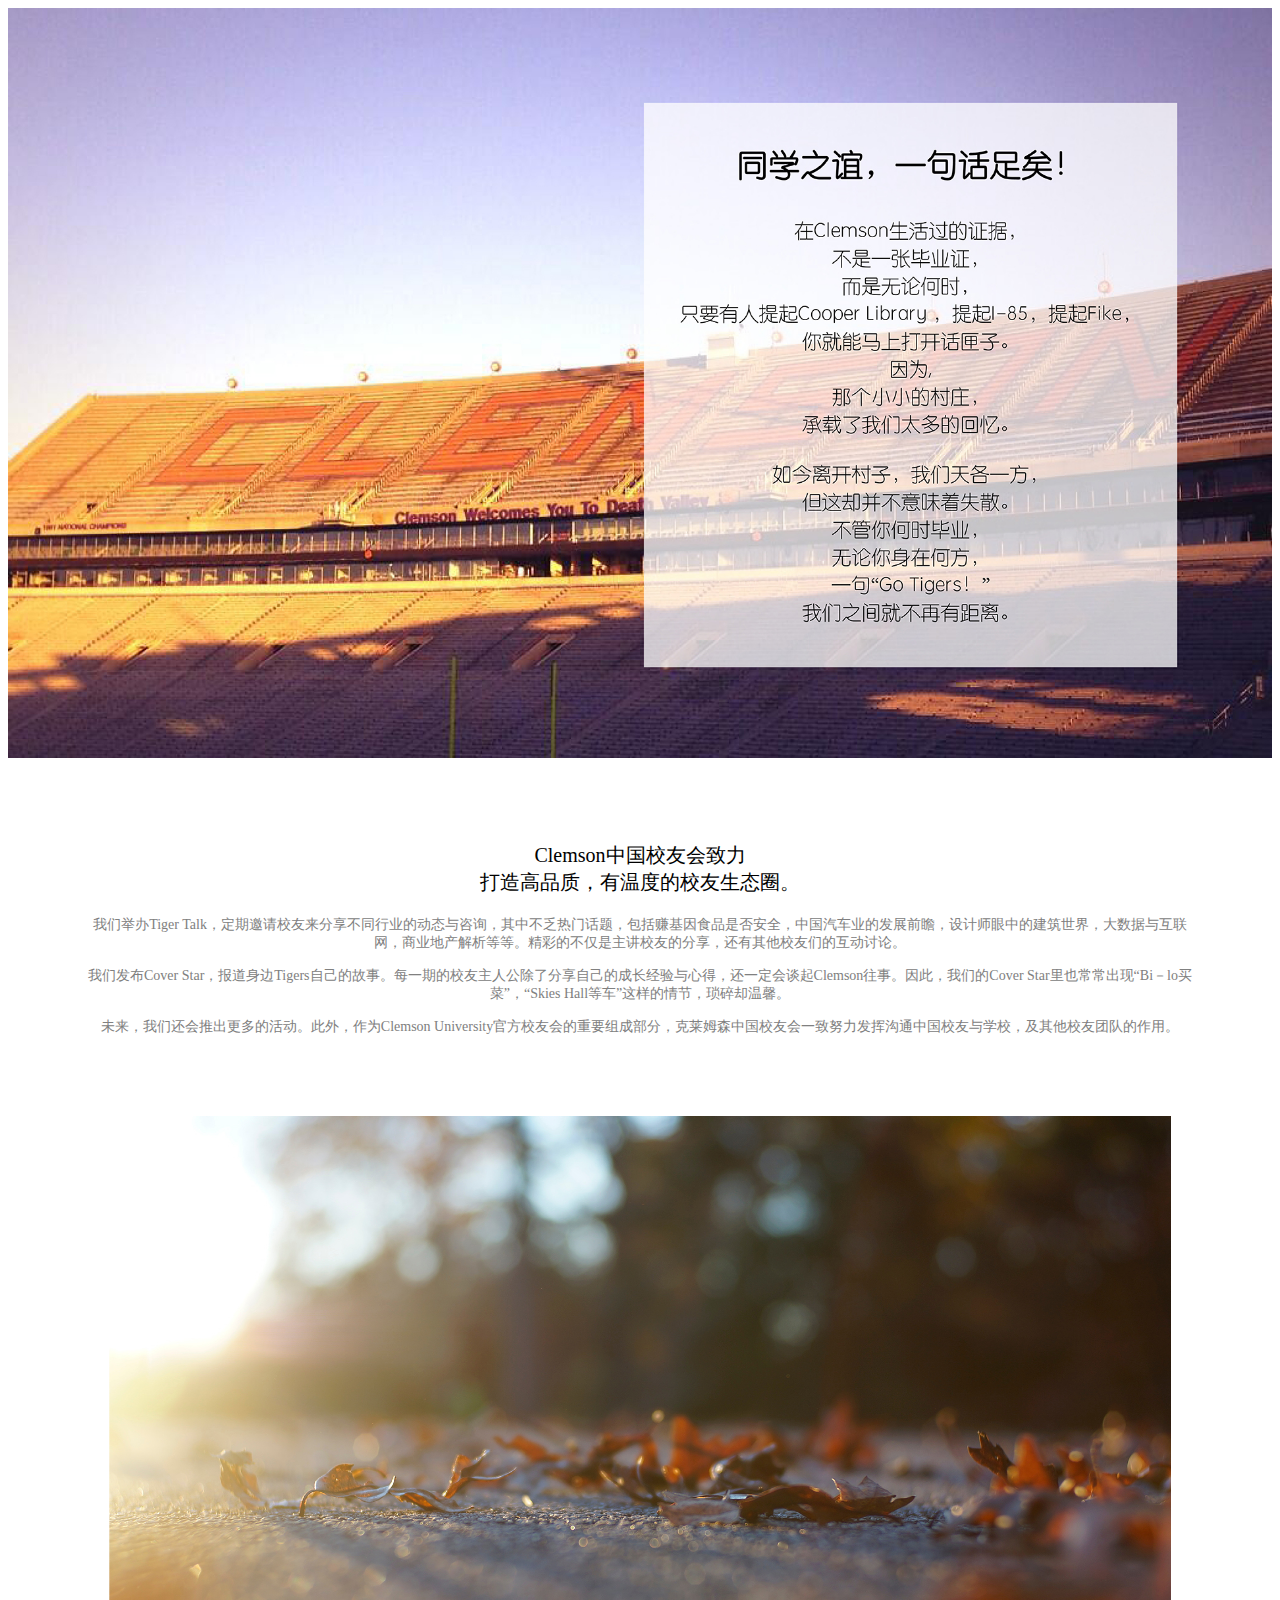
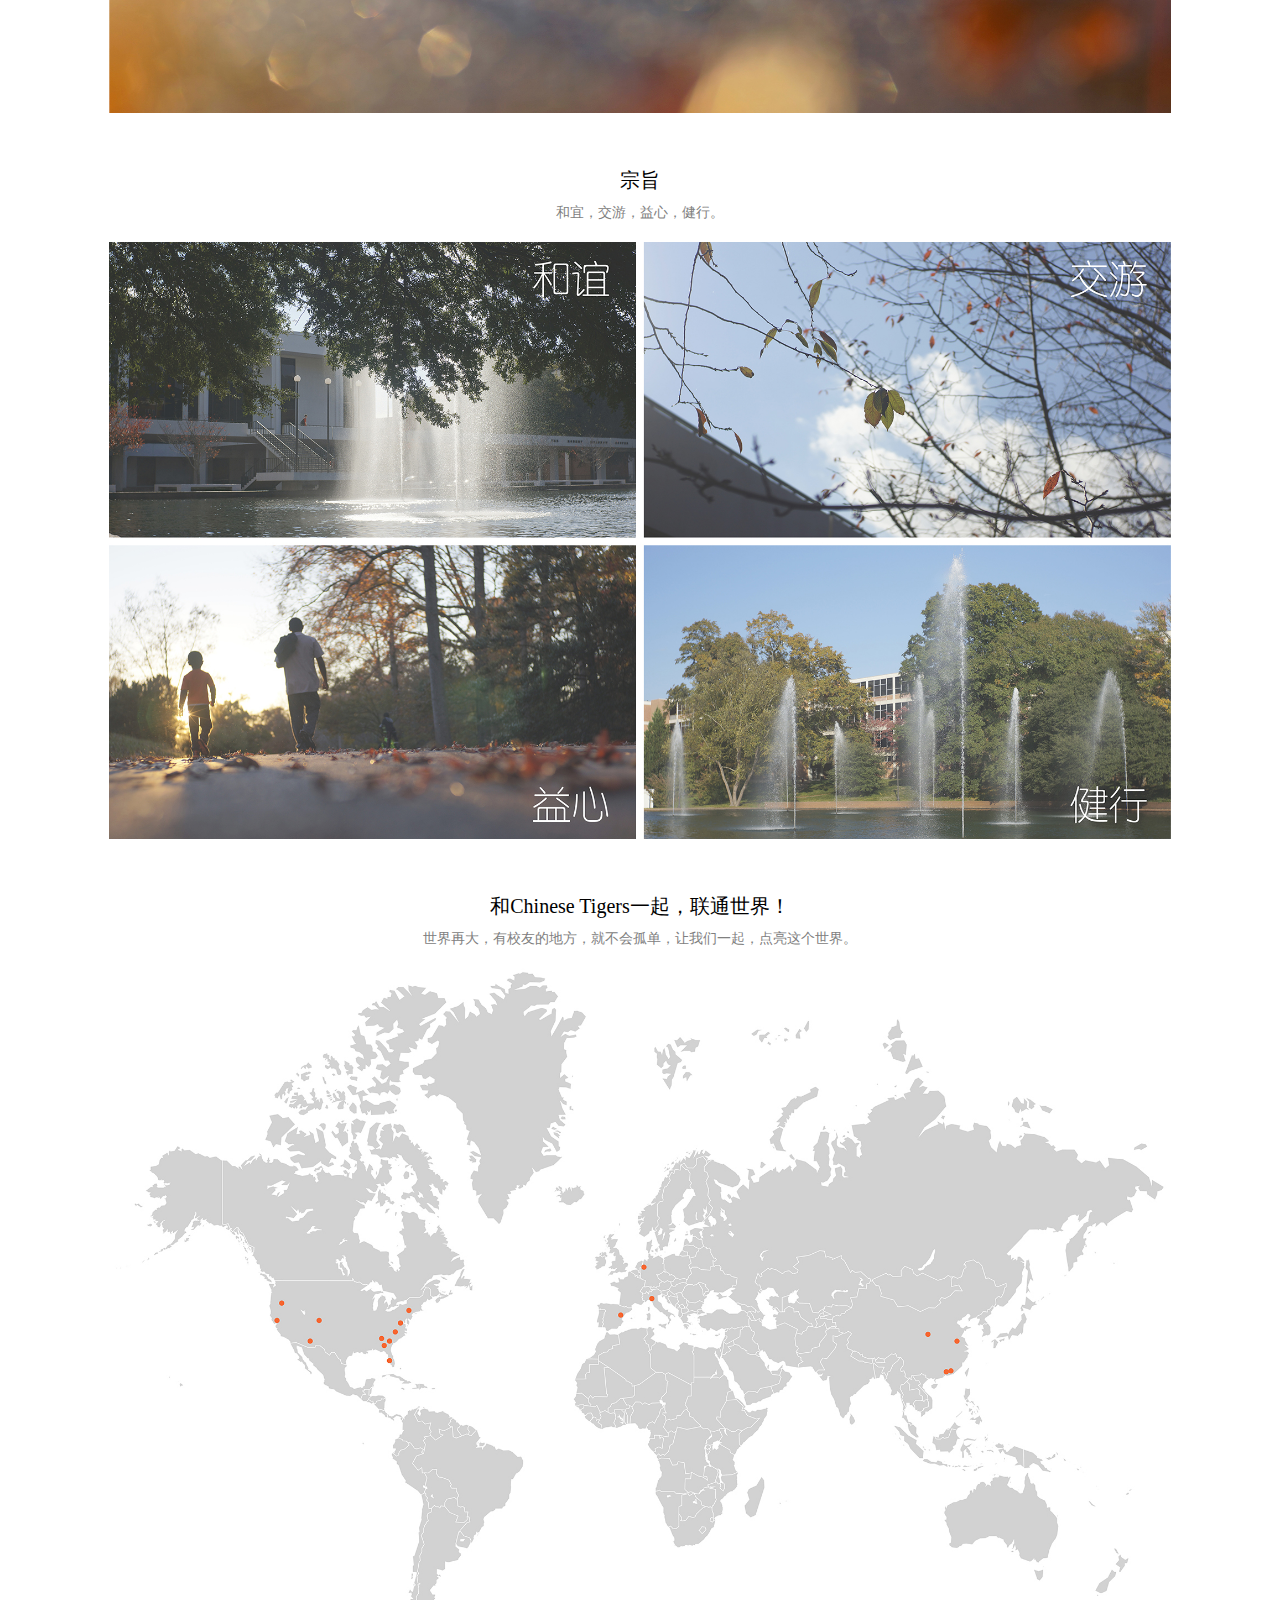
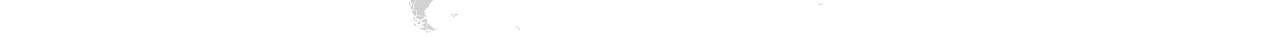
<file: ccac/index.html>
<!DOCTYPE html>
<html>
	<head>
		<meta charset="utf-8">
    	<meta name="viewport" content="width=device-width,initial-scale=1,maximum-scale=1,user-scalable=no">
    	<meta name="renderer" content="webkit|ie-comp|ie-stand">
    	<meta name="author" content="luyaocheng@gmail.com">
    	<title>Clemson校友会</title>
		<meta content="Clemson,克莱姆森,克莱姆森校友会,ccac" name="keywords" />
		<link rel="stylesheet" type="text/css" href="ccac.css">
	</head>
	<body>
		<img src="./images/mainpage_1.jpg" alt="Main_page_1" style="width:100%;">
		
		<div style="margin-top:80px;">
			<label class="mainpage_p_title center_label">Clemson中国校友会致力</label>
		</div>
		<div>
			<label class="mainpage_p_title center_label">打造高品质，有温度的校友生态圈。</label>
		</div>

		<div id="p1_content1">
			<label class="mainpage_p_content center_label">我们举办Tiger Talk，定期邀请校友来分享不同行业的动态与咨询，其中不乏热门话题，包括赚基因食品是否安全，中国汽车业的发展前瞻，设计师眼中的建筑世界，大数据与互联网，商业地产解析等等。精彩的不仅是主讲校友的分享，还有其他校友们的互动讨论。</label>
		</div>
		<div id="p1_content2">
			<label class="mainpage_p_content center_label">我们发布Cover Star，报道身边Tigers自己的故事。每一期的校友主人公除了分享自己的成长经验与心得，还一定会谈起Clemson往事。因此，我们的Cover Star里也常常出现“Bi－lo买菜”，“Skies Hall等车”这样的情节，琐碎却温馨。</label>
		</div>
		<div id="p1_content3">
			<label class="mainpage_p_content center_label">未来，我们还会推出更多的活动。此外，作为Clemson University官方校友会的重要组成部分，克莱姆森中国校友会一致努力发挥沟通中国校友与学校，及其他校友团队的作用。</label>
		</div>
		
		<img src="./images/mainpage_2.jpg" alt="Main_page_2" class="sub_image">

		<div style="margin-top:50px;">
			<label class="center_label mainpage_p_title">宗旨</label>
		</div>
		<div style="margin-top:10px; margin-bottom:20px;">
			<label class="center_label mainpage_p_content">和宜，交游，益心，健行。</label>
		</div>
			
		</div>
		<img src="./images/mainpage_3.jpg" alt="Main_page_3" class="sub_image">
		
		<div style="margin-top:50px;">
			<label class="center_label mainpage_p_title">和Chinese Tigers一起，联通世界！</label>
		</div>
		<div style="margin-top:10px; margin-bottom:20px;">
			<label class="center_label mainpage_p_content">世界再大，有校友的地方，就不会孤单，让我们一起，点亮这个世界。</label>
		</div>
			
		</div>
		<img src="./images/mainpage_4.jpg" alt="Main_page_4" class="sub_image">
	</body>
</html>
</file>
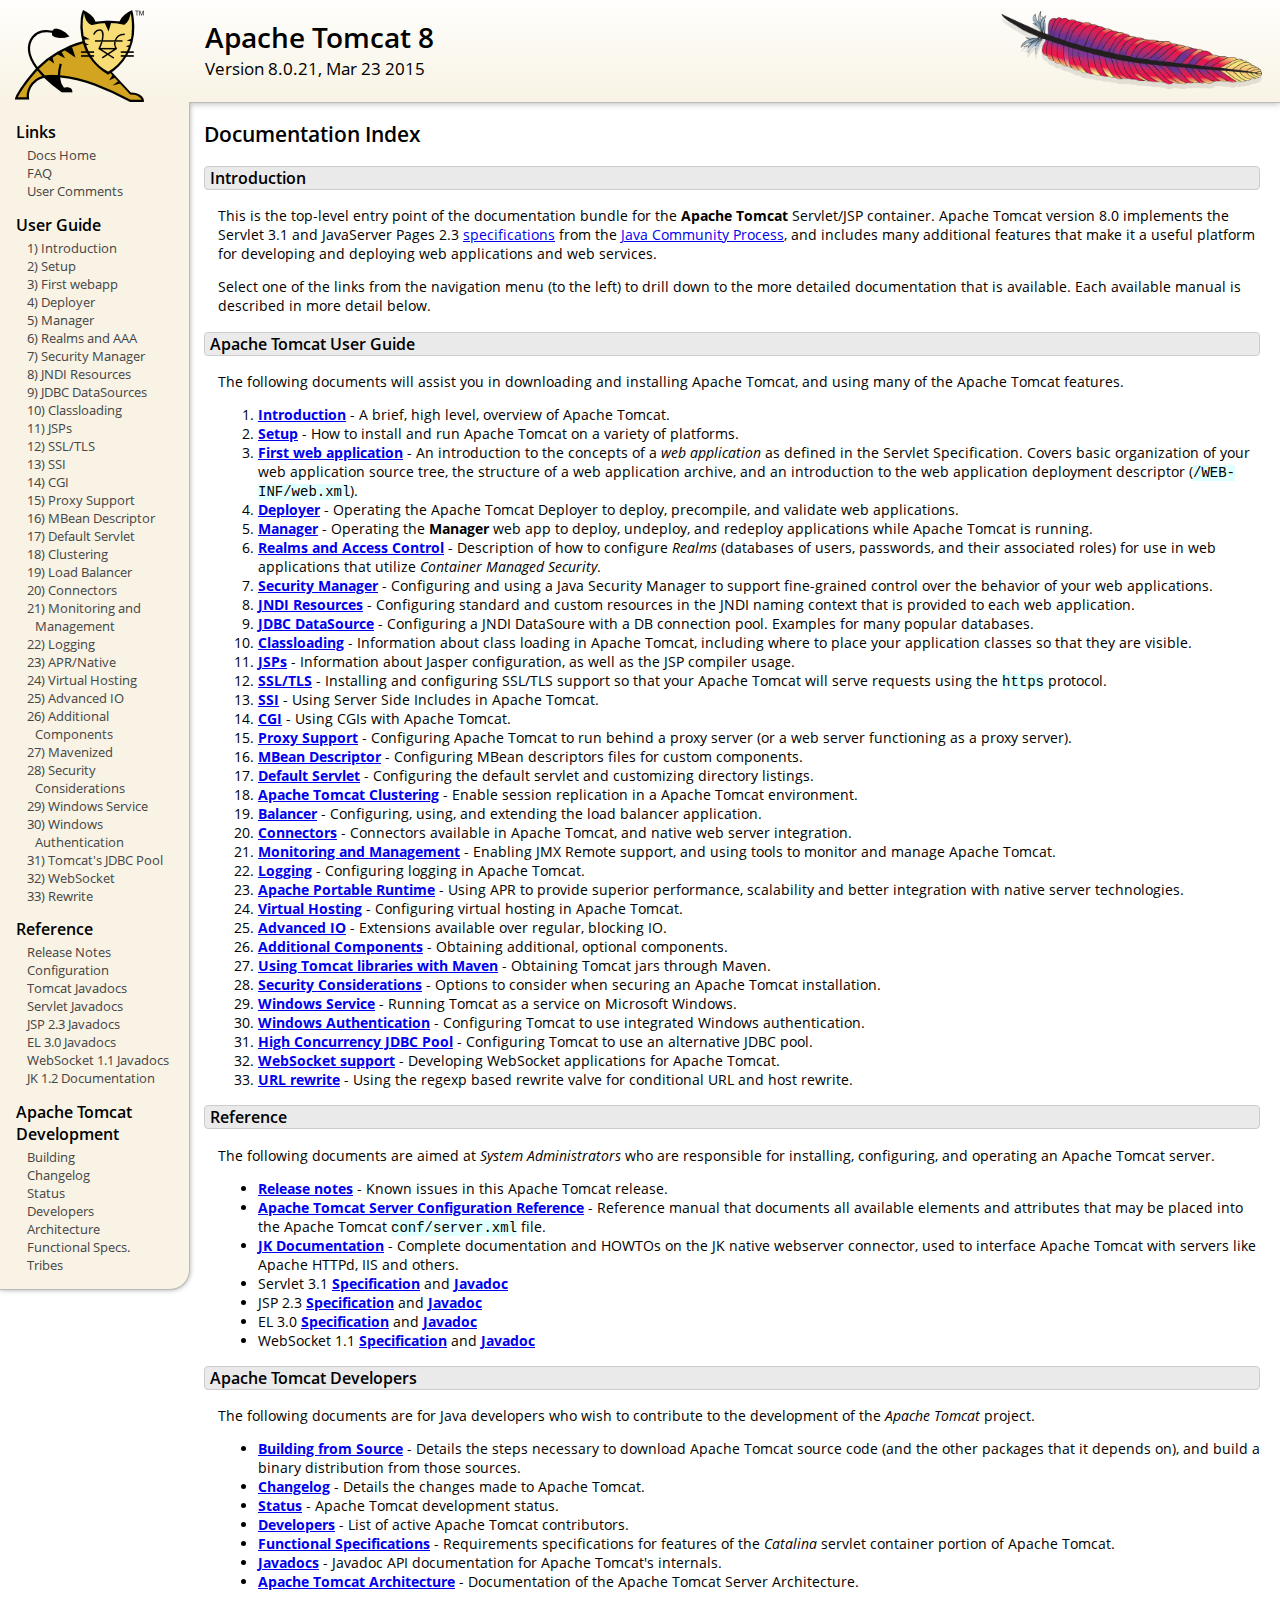
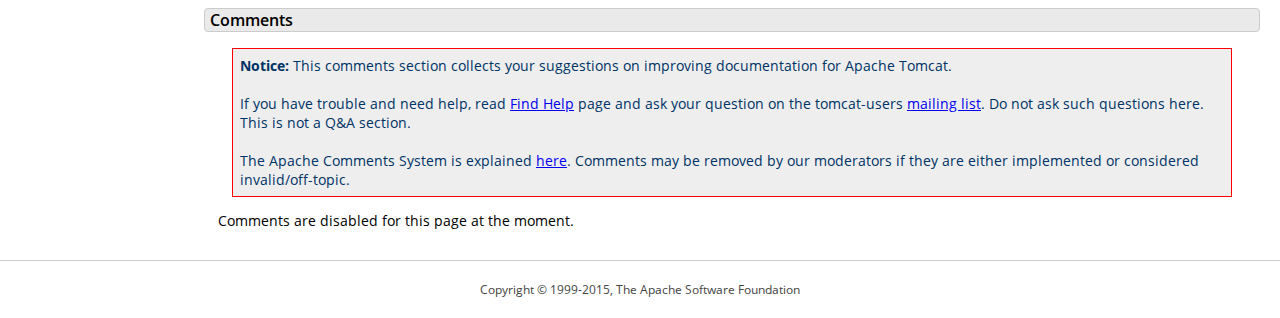
<file: docs/index.html>
<!DOCTYPE html SYSTEM "about:legacy-compat">
<html lang="en"><head><META http-equiv="Content-Type" content="text/html; charset=UTF-8"><link href="./images/docs-stylesheet.css" rel="stylesheet" type="text/css"><title>Apache Tomcat 8 (8.0.21) - Documentation Index</title><meta name="author" content="Craig R. McClanahan"><meta name="author" content="Remy Maucherat"><meta name="author" content="Yoav Shapira"><script type="application/javascript" data-comments-identifier="tomcat-8.0-doc/index">
    "use strict"; // Enable strict mode

    (function() {
      var thisScript = document.currentScript;
      if (!thisScript) { // Workaround for IE <= 11
        var scripts = document.getElementsByTagName("script");
        thisScript = scripts[scripts.length - 1];
      }
      document.addEventListener("DOMContentLoaded", (function() {
        var commentsDiv = document.getElementById("comments_thread");
        var commentsShortname = "tomcat";
        var commentsIdentifier = "http://tomcat.apache.org/" +
          thisScript.getAttribute("data-comments-identifier") + ".html";

        (function(w, d) {
          if (w.location.hostname.toLowerCase() == "tomcat.apache.org") {
            var s = d.createElement("script");
            s.type = "application/javascript";
            s.async = true;
            s.src = "https://comments.apache.org/show_comments.lua?site=" +
              encodeURIComponent(commentsShortname) +
              "&page=" + encodeURIComponent(commentsIdentifier);
            d.head.appendChild(s);
          } else {
            commentsDiv.appendChild(d.createTextNode("Comments are disabled for this page at the moment."));
          }
        })(window, document);
      }), false);
    })();
  </script></head><body><div id="wrapper"><header><div id="header"><div><div><div class="logo noPrint"><a href="http://tomcat.apache.org/"><img alt="Tomcat Home" src="./images/tomcat.png"></a></div><div style="height: 1px;"></div><div class="asfLogo noPrint"><a href="http://www.apache.org/" target="_blank"><img src="./images/asf-feather.png" alt="The Apache Software Foundation" style="width: 266px; height: 83px;"></a></div><h1>Apache Tomcat 8</h1><div class="versionInfo">
          Version 8.0.21,
          <time datetime="2015-03-23">Mar 23 2015</time></div><div style="height: 1px;"></div><div style="clear: left;"></div></div></div></div></header><div id="middle"><div><div id="mainLeft" class="noprint"><div><nav><div><h2>Links</h2><ul><li><a href="index.html">Docs Home</a></li><li><a href="http://wiki.apache.org/tomcat/FAQ">FAQ</a></li><li><a href="#comments_section">User Comments</a></li></ul></div><div><h2>User Guide</h2><ul><li><a href="introduction.html">1) Introduction</a></li><li><a href="setup.html">2) Setup</a></li><li><a href="appdev/index.html">3) First webapp</a></li><li><a href="deployer-howto.html">4) Deployer</a></li><li><a href="manager-howto.html">5) Manager</a></li><li><a href="realm-howto.html">6) Realms and AAA</a></li><li><a href="security-manager-howto.html">7) Security Manager</a></li><li><a href="jndi-resources-howto.html">8) JNDI Resources</a></li><li><a href="jndi-datasource-examples-howto.html">9) JDBC DataSources</a></li><li><a href="class-loader-howto.html">10) Classloading</a></li><li><a href="jasper-howto.html">11) JSPs</a></li><li><a href="ssl-howto.html">12) SSL/TLS</a></li><li><a href="ssi-howto.html">13) SSI</a></li><li><a href="cgi-howto.html">14) CGI</a></li><li><a href="proxy-howto.html">15) Proxy Support</a></li><li><a href="mbeans-descriptor-howto.html">16) MBean Descriptor</a></li><li><a href="default-servlet.html">17) Default Servlet</a></li><li><a href="cluster-howto.html">18) Clustering</a></li><li><a href="balancer-howto.html">19) Load Balancer</a></li><li><a href="connectors.html">20) Connectors</a></li><li><a href="monitoring.html">21) Monitoring and Management</a></li><li><a href="logging.html">22) Logging</a></li><li><a href="apr.html">23) APR/Native</a></li><li><a href="virtual-hosting-howto.html">24) Virtual Hosting</a></li><li><a href="aio.html">25) Advanced IO</a></li><li><a href="extras.html">26) Additional Components</a></li><li><a href="maven-jars.html">27) Mavenized</a></li><li><a href="security-howto.html">28) Security Considerations</a></li><li><a href="windows-service-howto.html">29) Windows Service</a></li><li><a href="windows-auth-howto.html">30) Windows Authentication</a></li><li><a href="jdbc-pool.html">31) Tomcat's JDBC Pool</a></li><li><a href="web-socket-howto.html">32) WebSocket</a></li><li><a href="rewrite.html">33) Rewrite</a></li></ul></div><div><h2>Reference</h2><ul><li><a href="RELEASE-NOTES.txt">Release Notes</a></li><li><a href="config/index.html">Configuration</a></li><li><a href="api/index.html">Tomcat Javadocs</a></li><li><a href="servletapi/index.html">Servlet Javadocs</a></li><li><a href="jspapi/index.html">JSP 2.3 Javadocs</a></li><li><a href="elapi/index.html">EL 3.0 Javadocs</a></li><li><a href="websocketapi/index.html">WebSocket 1.1 Javadocs</a></li><li><a href="http://tomcat.apache.org/connectors-doc/">JK 1.2 Documentation</a></li></ul></div><div><h2>Apache Tomcat Development</h2><ul><li><a href="building.html">Building</a></li><li><a href="changelog.html">Changelog</a></li><li><a href="http://wiki.apache.org/tomcat/TomcatVersions">Status</a></li><li><a href="developers.html">Developers</a></li><li><a href="architecture/index.html">Architecture</a></li><li><a href="funcspecs/index.html">Functional Specs.</a></li><li><a href="tribes/introduction.html">Tribes</a></li></ul></div></nav></div></div><div id="mainRight"><div id="content"><h2>Documentation Index</h2><h3 id="Introduction">Introduction</h3><div class="text">

<p>This is the top-level entry point of the documentation bundle for the
<strong>Apache Tomcat</strong> Servlet/JSP container.  Apache Tomcat version
8.0 implements the Servlet 3.1 and JavaServer Pages 2.3
<a href="http://wiki.apache.org/tomcat/Specifications">specifications</a> from the
<a href="http://www.jcp.org">Java Community Process</a>, and includes many
additional features that make it a useful platform for developing and deploying
web applications and web services.</p>

<p>Select one of the links from the navigation menu (to the left) to drill
down to the more detailed documentation that is available.  Each available
manual is described in more detail below.</p>

</div><h3 id="Apache_Tomcat_User_Guide">Apache Tomcat User Guide</h3><div class="text">

<p>The following documents will assist you in downloading and installing
Apache Tomcat, and using many of the Apache Tomcat features.</p>

<ol>
<li><a href="introduction.html"><strong>Introduction</strong></a> - A
    brief, high level, overview of Apache Tomcat.</li>
<li><a href="setup.html"><strong>Setup</strong></a> - How to install and run
    Apache Tomcat on a variety of platforms.</li>
<li><a href="appdev/index.html"><strong>First web application</strong></a>
    - An introduction to the concepts of a <em>web application</em> as defined
    in the Servlet Specification.  Covers basic organization of your web application
    source tree, the structure of a web application archive, and an
    introduction to the web application deployment descriptor
    (<code>/WEB-INF/web.xml</code>).</li>
<li><a href="deployer-howto.html"><strong>Deployer</strong></a> -
    Operating the Apache Tomcat Deployer to deploy, precompile, and validate web
    applications.</li>
<li><a href="manager-howto.html"><strong>Manager</strong></a> -
    Operating the <strong>Manager</strong> web app to deploy, undeploy, and
    redeploy applications while Apache Tomcat is running.</li>
<li><a href="realm-howto.html"><strong>Realms and Access Control</strong></a>
    - Description of how to configure <em>Realms</em> (databases of users,
    passwords, and their associated roles) for use in web applications that
    utilize <em>Container Managed Security</em>.</li>
<li><a href="security-manager-howto.html"><strong>Security Manager</strong></a>
    - Configuring and using a Java Security Manager to
    support fine-grained control over the behavior of your web applications.
    </li>
<li><a href="jndi-resources-howto.html"><strong>JNDI Resources</strong></a>
    - Configuring standard and custom resources in the JNDI naming context
    that is provided to each web application.</li>
<li><a href="jndi-datasource-examples-howto.html">
    <strong>JDBC DataSource</strong></a>
    - Configuring a JNDI DataSoure with a DB connection pool.
    Examples for many popular databases.</li>
<li><a href="class-loader-howto.html"><strong>Classloading</strong></a>
    - Information about class loading in Apache Tomcat, including where to place
    your application classes so that they are visible.</li>
<li><a href="jasper-howto.html"><strong>JSPs</strong></a>
    - Information about Jasper configuration, as well as the JSP compiler
    usage.</li>
<li><a href="ssl-howto.html"><strong>SSL/TLS</strong></a> -
    Installing and configuring SSL/TLS support so that your Apache Tomcat will
    serve requests using the <code>https</code> protocol.</li>
<li><a href="ssi-howto.html"><strong>SSI</strong></a> -
    Using Server Side Includes in Apache Tomcat.</li>
<li><a href="cgi-howto.html"><strong>CGI</strong></a> -
    Using CGIs with Apache Tomcat.</li>
<li><a href="proxy-howto.html"><strong>Proxy Support</strong></a> -
    Configuring Apache Tomcat to run behind a proxy server (or a web server
    functioning as a proxy server).</li>
<li><a href="mbeans-descriptor-howto.html"><strong>MBean Descriptor</strong></a> -
    Configuring MBean descriptors files for custom components.</li>
<li><a href="default-servlet.html"><strong>Default Servlet</strong></a> -
    Configuring the default servlet and customizing directory listings.</li>
<li><a href="cluster-howto.html"><strong>Apache Tomcat Clustering</strong></a> -
    Enable session replication in a Apache Tomcat environment.</li>
<li><a href="balancer-howto.html"><strong>Balancer</strong></a> -
    Configuring, using, and extending the load balancer application.</li>
<li><a href="connectors.html"><strong>Connectors</strong></a> -
    Connectors available in Apache Tomcat, and native web server integration.</li>
<li><a href="monitoring.html"><strong>Monitoring and Management</strong></a> -
    Enabling JMX Remote support, and using tools to monitor and manage Apache Tomcat.</li>
<li><a href="logging.html"><strong>Logging</strong></a> -
    Configuring logging in Apache Tomcat.</li>
<li><a href="apr.html"><strong>Apache Portable Runtime</strong></a> -
    Using APR to provide superior performance, scalability and better
    integration with native server technologies.</li>
<li><a href="virtual-hosting-howto.html"><strong>Virtual Hosting</strong></a> -
    Configuring virtual hosting in Apache Tomcat.</li>
<li><a href="aio.html"><strong>Advanced IO</strong></a> -
    Extensions available over regular, blocking IO.</li>
<li><a href="extras.html"><strong>Additional Components</strong></a> -
    Obtaining additional, optional components.</li>
<li><a href="maven-jars.html"><strong>Using Tomcat libraries with Maven</strong></a> -
    Obtaining Tomcat jars through Maven.</li>
<li><a href="security-howto.html"><strong>Security Considerations</strong></a> -
    Options to consider when securing an Apache Tomcat installation.</li>
<li><a href="windows-service-howto.html"><strong>Windows Service</strong></a> -
    Running Tomcat as a service on Microsoft Windows.</li>
<li><a href="windows-auth-howto.html"><strong>Windows Authentication</strong></a> -
    Configuring Tomcat to use integrated Windows authentication.</li>
<li><a href="jdbc-pool.html"><strong>High Concurrency JDBC Pool</strong></a> -
    Configuring Tomcat to use an alternative JDBC pool.</li>
<li><a href="web-socket-howto.html"><strong>WebSocket support</strong></a> -
    Developing WebSocket applications for Apache Tomcat.</li>
<li><a href="rewrite.html"><strong>URL rewrite</strong></a> -
    Using the regexp based rewrite valve for conditional URL and host rewrite.</li>

</ol>

</div><h3 id="Reference">Reference</h3><div class="text">

<p>The following documents are aimed at <em>System Administrators</em> who
are responsible for installing, configuring, and operating an Apache Tomcat server.
</p>
<ul>
<li><a href="RELEASE-NOTES.txt"><strong>Release notes</strong></a>
    - Known issues in this Apache Tomcat release.
    </li>
<li><a href="config/index.html"><strong>Apache Tomcat Server Configuration Reference</strong></a>
    - Reference manual that documents all available elements and attributes
      that may be placed into the Apache Tomcat <code>conf/server.xml</code> file.
    </li>
<li><a href="http://tomcat.apache.org/connectors-doc/index.html"><strong>JK Documentation</strong></a>
    - Complete documentation and HOWTOs on the JK native webserver connector,
      used to interface Apache Tomcat with servers like Apache HTTPd, IIS
      and others.</li>
<li>Servlet 3.1
    <a href="http://jcp.org/aboutJava/communityprocess/final/jsr340/index.html">
    <strong>Specification</strong></a> and
    <a href="http://docs.oracle.com/javaee/7/api/javax/servlet/package-summary.html">
    <strong>Javadoc</strong></a>
    </li>
<li>JSP 2.3
    <a href="http://jcp.org/aboutJava/communityprocess/mrel/jsr245/index2.html">
    <strong>Specification</strong></a> and
    <a href="http://docs.oracle.com/javaee/7/api/javax/servlet/jsp/package-summary.html">
    <strong>Javadoc</strong></a>
    </li>
<li>EL 3.0
    <a href="http://jcp.org/aboutJava/communityprocess/final/jsr341/index.html">
    <strong>Specification</strong></a> and
    <a href="http://docs.oracle.com/javaee/7/api/javax/el/package-summary.html">
    <strong>Javadoc</strong></a>
    </li>
<li>WebSocket 1.1
    <a href="https://jcp.org/aboutJava/communityprocess/mrel/jsr356/index.html">
    <strong>Specification</strong></a> and
    <a href="http://docs.oracle.com/javaee/7/api/javax/websocket/package-summary.html">
    <strong>Javadoc</strong></a>
    </li>
</ul>

</div><h3 id="Apache_Tomcat_Developers">Apache Tomcat Developers</h3><div class="text">

<p>The following documents are for Java developers who wish to contribute to
the development of the <em>Apache Tomcat</em> project.</p>
<ul>
<li><a href="building.html"><strong>Building from Source</strong></a> -
    Details the steps necessary to download Apache Tomcat source code (and the
    other packages that it depends on), and build a binary distribution from
    those sources.
    </li>
<li><a href="changelog.html"><strong>Changelog</strong></a> - Details the
    changes made to Apache Tomcat.
    </li>
<li><a href="http://wiki.apache.org/tomcat/TomcatVersions"><strong>Status</strong></a> -
    Apache Tomcat development status.
    </li>
<li><a href="developers.html"><strong>Developers</strong></a> - List of active
    Apache Tomcat contributors.
    </li>
<li><a href="funcspecs/index.html"><strong>Functional Specifications</strong></a>
    - Requirements specifications for features of the <em>Catalina</em> servlet
    container portion of Apache Tomcat.</li>
<li><a href="api/index.html"><strong>Javadocs</strong></a>
    - Javadoc API documentation for Apache Tomcat's internals.</li>
<li><a href="architecture/index.html"><strong>Apache Tomcat Architecture</strong></a>
    - Documentation of the Apache Tomcat Server Architecture.</li>
</ul>

</div><div class="noprint"><h3 id="comments_section">
                  Comments
                </h3><div class="text"><p class="notice"><strong>Notice: </strong>This comments section collects your suggestions
                    on improving documentation for Apache Tomcat.<br><br>
                    If you have trouble and need help, read
                    <a href="http://tomcat.apache.org/findhelp.html">Find Help</a> page
                    and ask your question on the tomcat-users
                    <a href="http://tomcat.apache.org/lists.html">mailing list</a>.
                    Do not ask such questions here. This is not a Q&amp;A section.<br><br>
                    The Apache Comments System is explained <a href="./comments.html">here</a>.
                    Comments may be removed by our moderators if they are either
                    implemented or considered invalid/off-topic.
                  </p><div id="comments_thread"></div></div></div></div></div></div></div><footer><div id="footer">
    Copyright &copy; 1999-2015, The Apache Software Foundation
  </div></footer></div></body></html>
</file>
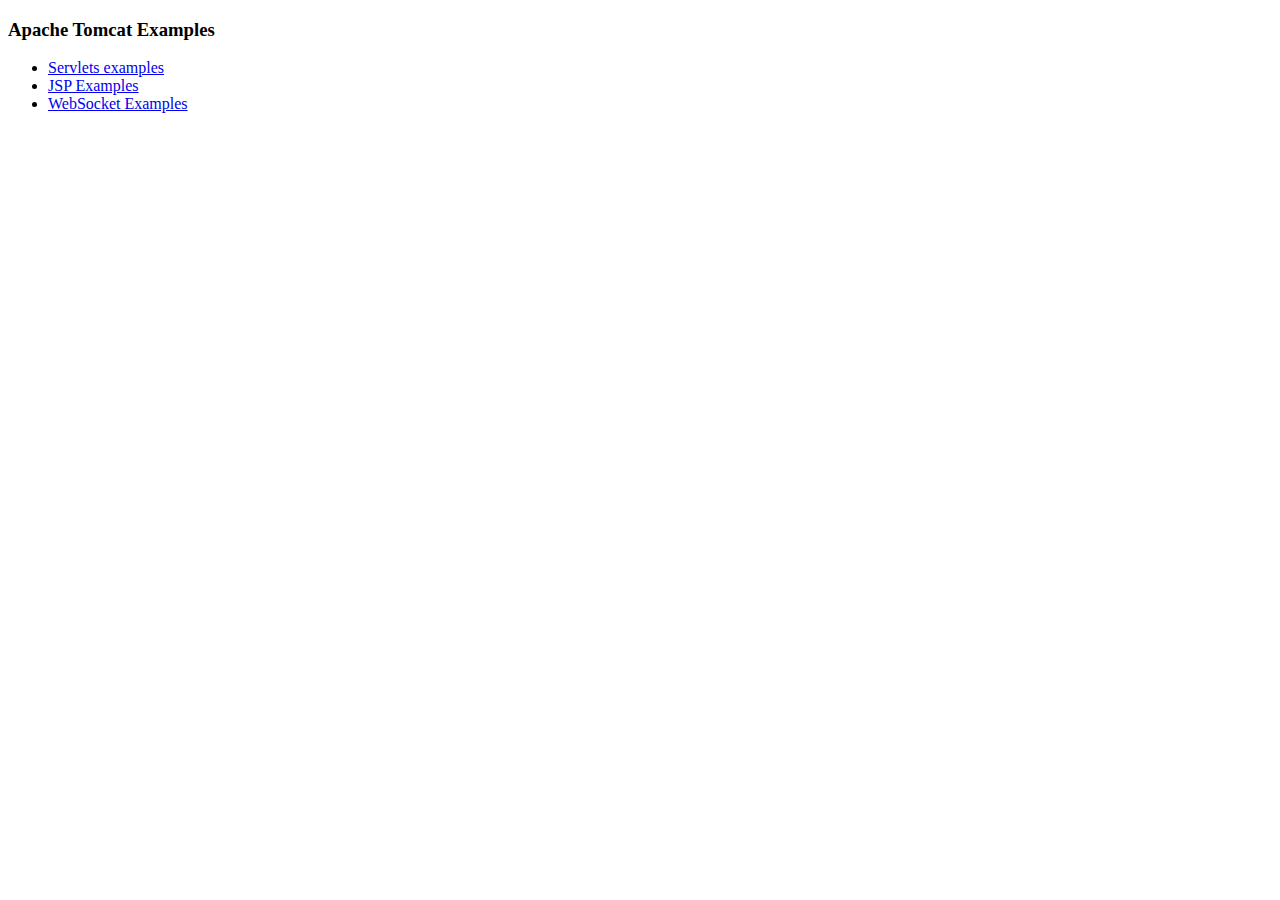
<file: examples/index.html>
<!--
  Licensed to the Apache Software Foundation (ASF) under one or more
  contributor license agreements.  See the NOTICE file distributed with
  this work for additional information regarding copyright ownership.
  The ASF licenses this file to You under the Apache License, Version 2.0
  (the "License"); you may not use this file except in compliance with
  the License.  You may obtain a copy of the License at

      http://www.apache.org/licenses/LICENSE-2.0

  Unless required by applicable law or agreed to in writing, software
  distributed under the License is distributed on an "AS IS" BASIS,
  WITHOUT WARRANTIES OR CONDITIONS OF ANY KIND, either express or implied.
  See the License for the specific language governing permissions and
  limitations under the License.
-->
<!DOCTYPE HTML><html lang="en"><head>
<meta charset="UTF-8">
<title>Apache Tomcat Examples</title>
</head>
<body>
<p>
<h3>Apache Tomcat Examples</H3>
<p></p>
<ul>
<li><a href="servlets">Servlets examples</a></li>
<li><a href="jsp">JSP Examples</a></li>
<li><a href="websocket/index.xhtml">WebSocket Examples</a></li>
</ul>
</body></html>
</file>
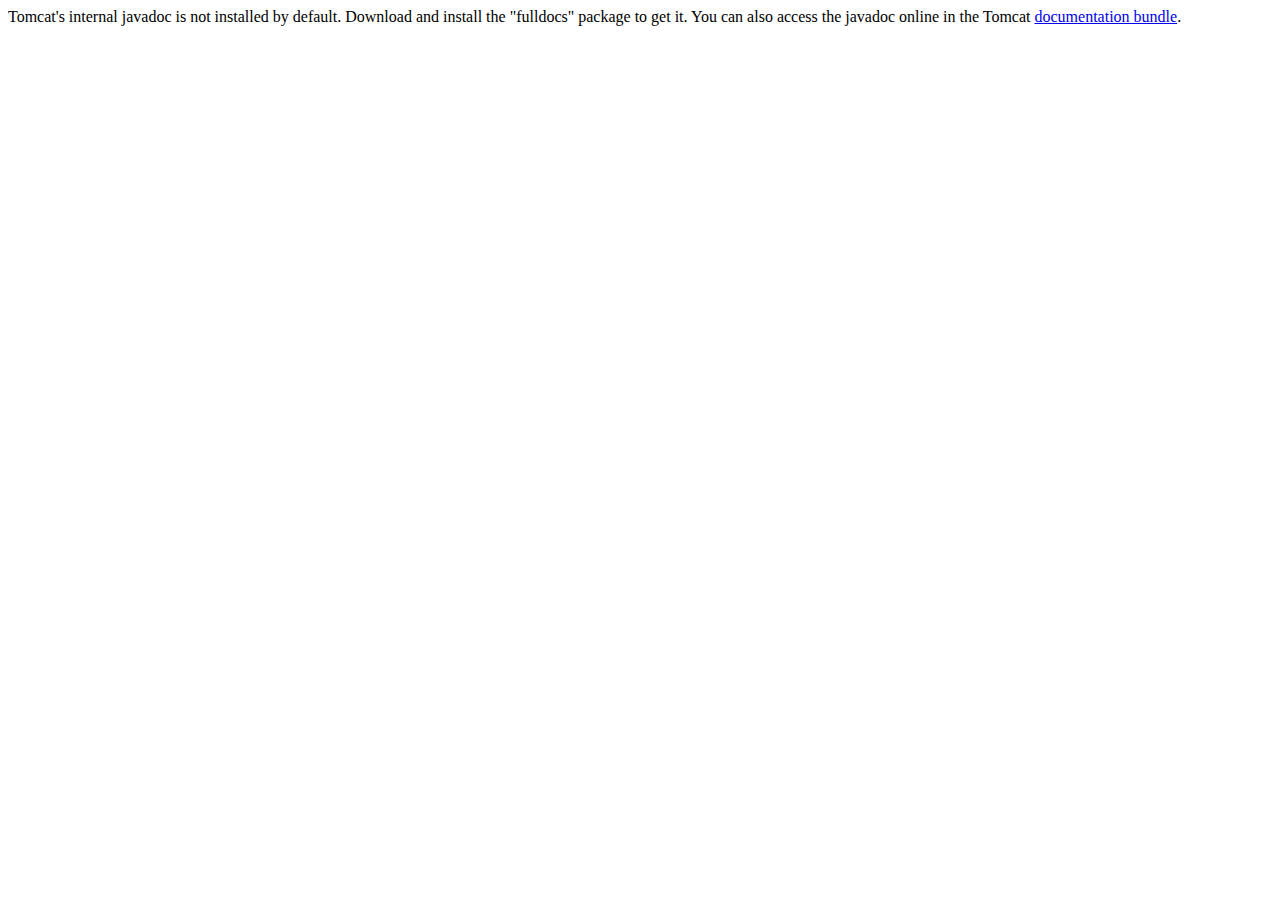
<file: docs/api/index.html>
<!--
  Licensed to the Apache Software Foundation (ASF) under one or more
  contributor license agreements.  See the NOTICE file distributed with
  this work for additional information regarding copyright ownership.
  The ASF licenses this file to You under the Apache License, Version 2.0
  (the "License"); you may not use this file except in compliance with
  the License.  You may obtain a copy of the License at

      http://www.apache.org/licenses/LICENSE-2.0

  Unless required by applicable law or agreed to in writing, software
  distributed under the License is distributed on an "AS IS" BASIS,
  WITHOUT WARRANTIES OR CONDITIONS OF ANY KIND, either express or implied.
  See the License for the specific language governing permissions and
  limitations under the License.
-->
<!DOCTYPE html>
<html>
    <head>
    <meta charset="UTF-8" />
    <title>API docs</title>
</head>

<body>

Tomcat's internal javadoc is not installed by default. Download and install
the "fulldocs" package to get it.

You can also access the javadoc online in the Tomcat
<a href="http://tomcat.apache.org/tomcat-8.0-doc/">
documentation bundle</a>.

</body>
</html>
</file>
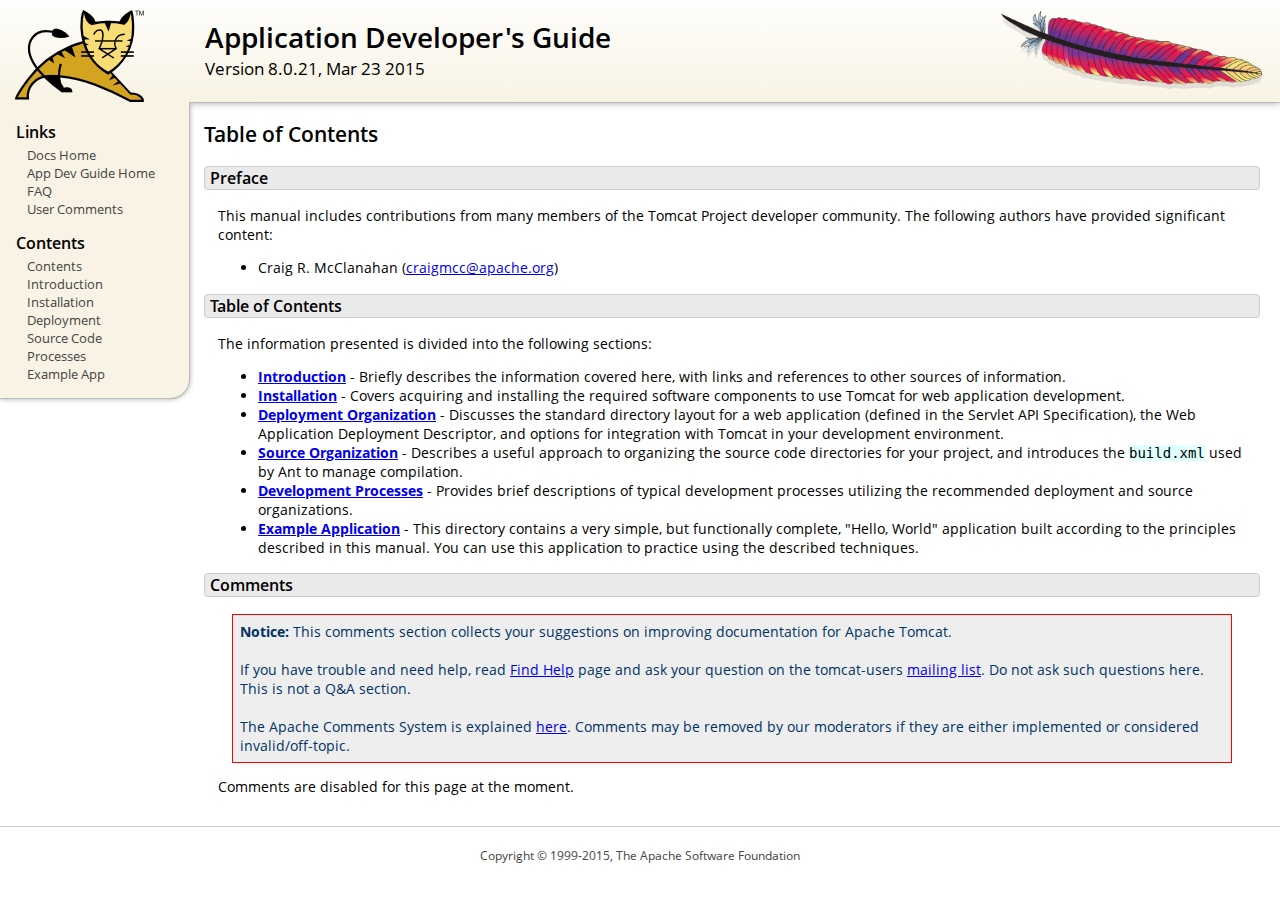
<file: docs/appdev/index.html>
<!DOCTYPE html SYSTEM "about:legacy-compat">
<html lang="en"><head><META http-equiv="Content-Type" content="text/html; charset=UTF-8"><link href="../images/docs-stylesheet.css" rel="stylesheet" type="text/css"><title>Application Developer's Guide (8.0.21) - Table of Contents</title><meta name="author" content="Craig R. McClanahan"><script type="application/javascript" data-comments-identifier="tomcat-8.0-doc/appdev/index">
    "use strict"; // Enable strict mode

    (function() {
      var thisScript = document.currentScript;
      if (!thisScript) { // Workaround for IE <= 11
        var scripts = document.getElementsByTagName("script");
        thisScript = scripts[scripts.length - 1];
      }
      document.addEventListener("DOMContentLoaded", (function() {
        var commentsDiv = document.getElementById("comments_thread");
        var commentsShortname = "tomcat";
        var commentsIdentifier = "http://tomcat.apache.org/" +
          thisScript.getAttribute("data-comments-identifier") + ".html";

        (function(w, d) {
          if (w.location.hostname.toLowerCase() == "tomcat.apache.org") {
            var s = d.createElement("script");
            s.type = "application/javascript";
            s.async = true;
            s.src = "https://comments.apache.org/show_comments.lua?site=" +
              encodeURIComponent(commentsShortname) +
              "&page=" + encodeURIComponent(commentsIdentifier);
            d.head.appendChild(s);
          } else {
            commentsDiv.appendChild(d.createTextNode("Comments are disabled for this page at the moment."));
          }
        })(window, document);
      }), false);
    })();
  </script></head><body><div id="wrapper"><header><div id="header"><div><div><div class="logo noPrint"><a href="http://tomcat.apache.org/"><img alt="Tomcat Home" src="../images/tomcat.png"></a></div><div style="height: 1px;"></div><div class="asfLogo noPrint"><a href="http://www.apache.org/" target="_blank"><img src="../images/asf-feather.png" alt="The Apache Software Foundation" style="width: 266px; height: 83px;"></a></div><h1>Application Developer's Guide</h1><div class="versionInfo">
          Version 8.0.21,
          <time datetime="2015-03-23">Mar 23 2015</time></div><div style="height: 1px;"></div><div style="clear: left;"></div></div></div></div></header><div id="middle"><div><div id="mainLeft" class="noprint"><div><nav><div><h2>Links</h2><ul><li><a href="../index.html">Docs Home</a></li><li><a href="index.html">App Dev Guide Home</a></li><li><a href="http://wiki.apache.org/tomcat/FAQ">FAQ</a></li><li><a href="#comments_section">User Comments</a></li></ul></div><div><h2>Contents</h2><ul><li><a href="index.html">Contents</a></li><li><a href="introduction.html">Introduction</a></li><li><a href="installation.html">Installation</a></li><li><a href="deployment.html">Deployment</a></li><li><a href="source.html">Source Code</a></li><li><a href="processes.html">Processes</a></li><li><a href="sample/">Example App</a></li></ul></div></nav></div></div><div id="mainRight"><div id="content"><h2>Table of Contents</h2><h3 id="Preface">Preface</h3><div class="text">

<p>This manual includes contributions from many members of the Tomcat Project
developer community.  The following authors have provided significant content:
</p>
<ul>
<li>Craig R. McClanahan
    (<a href="mailto:craigmcc@apache.org">craigmcc@apache.org</a>)</li>
</ul>

</div><h3 id="Table_of_Contents">Table of Contents</h3><div class="text">

<p>The information presented is divided into the following sections:</p>
<ul>
<li><a href="introduction.html"><strong>Introduction</strong></a> -
    Briefly describes the information covered here, with
    links and references to other sources of information.</li>
<li><a href="installation.html"><strong>Installation</strong></a> -
    Covers acquiring and installing the required software
    components to use Tomcat for web application development.</li>
<li><a href="deployment.html"><strong>Deployment Organization</strong></a> -
    Discusses the standard directory layout for a web application
    (defined in the Servlet API Specification), the Web Application
    Deployment Descriptor, and options for integration with Tomcat
    in your development environment.</li>
<li><a href="source.html"><strong>Source Organization</strong></a> -
    Describes a useful approach to organizing the source code
    directories for your project, and introduces the
    <code>build.xml</code> used by Ant to manage compilation.</li>
<li><a href="processes.html"><strong>Development Processes</strong></a> -
    Provides brief descriptions of typical development processes
    utilizing the recommended deployment and source organizations.</li>
<li><a href="sample/" target="_blank"><strong>Example Application</strong></a> -
    This directory contains a very simple, but functionally complete,
    "Hello, World" application built according to the principles
    described in this manual.  You can use this application to
    practice using the described techniques.</li>
</ul>

</div><div class="noprint"><h3 id="comments_section">
                  Comments
                </h3><div class="text"><p class="notice"><strong>Notice: </strong>This comments section collects your suggestions
                    on improving documentation for Apache Tomcat.<br><br>
                    If you have trouble and need help, read
                    <a href="http://tomcat.apache.org/findhelp.html">Find Help</a> page
                    and ask your question on the tomcat-users
                    <a href="http://tomcat.apache.org/lists.html">mailing list</a>.
                    Do not ask such questions here. This is not a Q&amp;A section.<br><br>
                    The Apache Comments System is explained <a href="../comments.html">here</a>.
                    Comments may be removed by our moderators if they are either
                    implemented or considered invalid/off-topic.
                  </p><div id="comments_thread"></div></div></div></div></div></div></div><footer><div id="footer">
    Copyright &copy; 1999-2015, The Apache Software Foundation
  </div></footer></div></body></html>
</file>
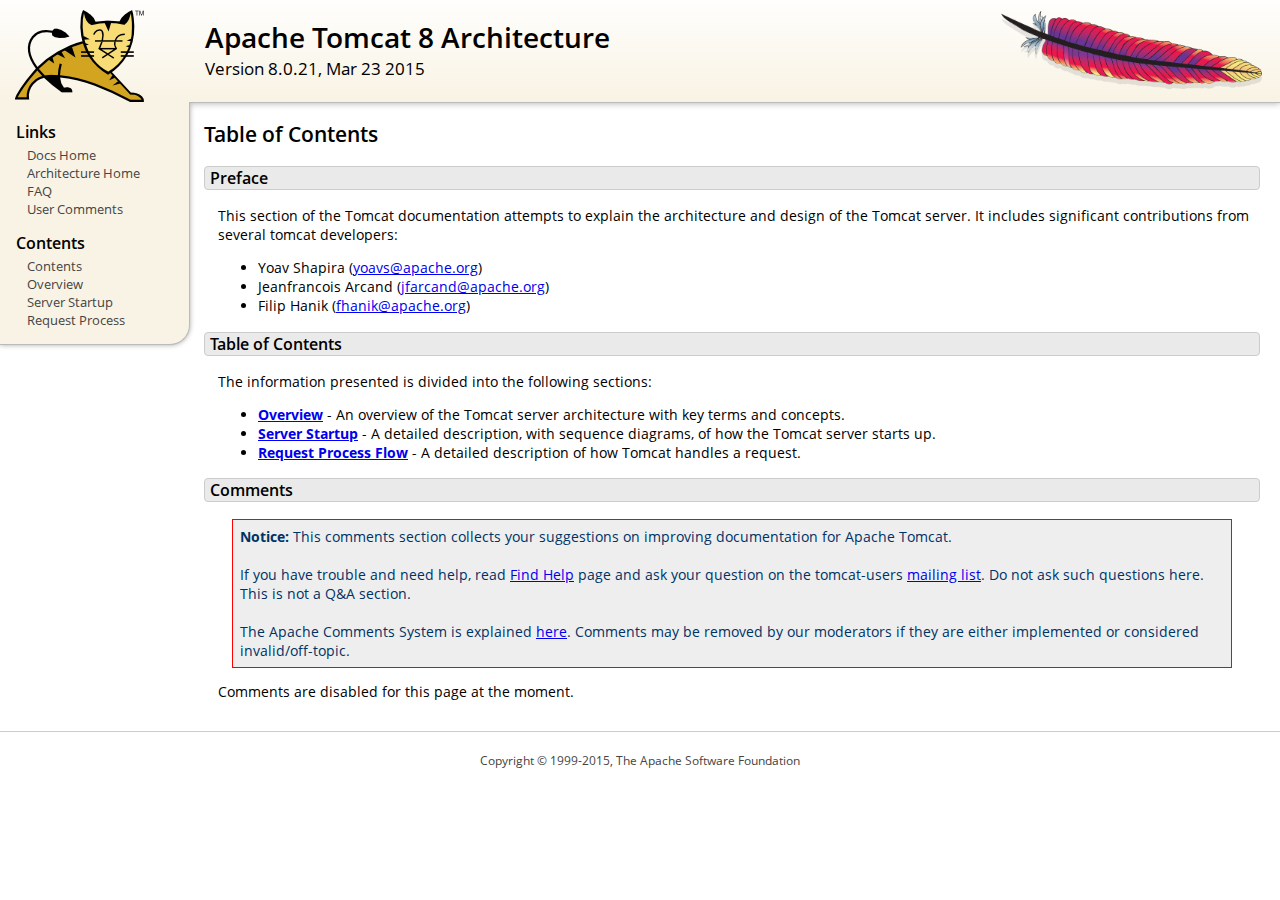
<file: docs/architecture/index.html>
<!DOCTYPE html SYSTEM "about:legacy-compat">
<html lang="en"><head><META http-equiv="Content-Type" content="text/html; charset=UTF-8"><link href="../images/docs-stylesheet.css" rel="stylesheet" type="text/css"><title>Apache Tomcat 8 Architecture (8.0.21) - Table of Contents</title><meta name="author" content="Yoav Shapira"><script type="application/javascript" data-comments-identifier="tomcat-8.0-doc/architecture/index">
    "use strict"; // Enable strict mode

    (function() {
      var thisScript = document.currentScript;
      if (!thisScript) { // Workaround for IE <= 11
        var scripts = document.getElementsByTagName("script");
        thisScript = scripts[scripts.length - 1];
      }
      document.addEventListener("DOMContentLoaded", (function() {
        var commentsDiv = document.getElementById("comments_thread");
        var commentsShortname = "tomcat";
        var commentsIdentifier = "http://tomcat.apache.org/" +
          thisScript.getAttribute("data-comments-identifier") + ".html";

        (function(w, d) {
          if (w.location.hostname.toLowerCase() == "tomcat.apache.org") {
            var s = d.createElement("script");
            s.type = "application/javascript";
            s.async = true;
            s.src = "https://comments.apache.org/show_comments.lua?site=" +
              encodeURIComponent(commentsShortname) +
              "&page=" + encodeURIComponent(commentsIdentifier);
            d.head.appendChild(s);
          } else {
            commentsDiv.appendChild(d.createTextNode("Comments are disabled for this page at the moment."));
          }
        })(window, document);
      }), false);
    })();
  </script></head><body><div id="wrapper"><header><div id="header"><div><div><div class="logo noPrint"><a href="http://tomcat.apache.org/"><img alt="Tomcat Home" src="../images/tomcat.png"></a></div><div style="height: 1px;"></div><div class="asfLogo noPrint"><a href="http://www.apache.org/" target="_blank"><img src="../images/asf-feather.png" alt="The Apache Software Foundation" style="width: 266px; height: 83px;"></a></div><h1>Apache Tomcat 8 Architecture</h1><div class="versionInfo">
          Version 8.0.21,
          <time datetime="2015-03-23">Mar 23 2015</time></div><div style="height: 1px;"></div><div style="clear: left;"></div></div></div></div></header><div id="middle"><div><div id="mainLeft" class="noprint"><div><nav><div><h2>Links</h2><ul><li><a href="../index.html">Docs Home</a></li><li><a href="index.html">Architecture Home</a></li><li><a href="http://wiki.apache.org/tomcat/FAQ">FAQ</a></li><li><a href="#comments_section">User Comments</a></li></ul></div><div><h2>Contents</h2><ul><li><a href="index.html">Contents</a></li><li><a href="overview.html">Overview</a></li><li><a href="startup.html">Server Startup</a></li><li><a href="requestProcess.html">Request Process</a></li></ul></div></nav></div></div><div id="mainRight"><div id="content"><h2>Table of Contents</h2><h3 id="Preface">Preface</h3><div class="text">

<p>This section of the Tomcat documentation attempts to explain
the architecture and design of the Tomcat server.  It includes significant
contributions from several tomcat developers:
</p>
<ul>
<li>Yoav Shapira
    (<a href="mailto:yoavs@apache.org">yoavs@apache.org</a>)</li>
<li>Jeanfrancois Arcand
    (<a href="mailto:jfarcand@apache.org">jfarcand@apache.org</a>)</li>
<li>Filip Hanik
    (<a href="mailto:fhanik@apache.org">fhanik@apache.org</a>)</li>
</ul>

</div><h3 id="Table_of_Contents">Table of Contents</h3><div class="text">

<p>The information presented is divided into the following sections:</p>
<ul>
<li><a href="overview.html"><strong>Overview</strong></a> -
    An overview of the Tomcat server architecture with key terms
    and concepts.</li>
<li><a href="startup.html"><strong>Server Startup</strong></a> -
    A detailed description, with sequence diagrams, of how the Tomcat
    server starts up.</li>
<li><a href="requestProcess.html"><strong>Request Process Flow</strong></a> -
    A detailed description of how Tomcat handles a request.</li>
</ul>

</div><div class="noprint"><h3 id="comments_section">
                  Comments
                </h3><div class="text"><p class="notice"><strong>Notice: </strong>This comments section collects your suggestions
                    on improving documentation for Apache Tomcat.<br><br>
                    If you have trouble and need help, read
                    <a href="http://tomcat.apache.org/findhelp.html">Find Help</a> page
                    and ask your question on the tomcat-users
                    <a href="http://tomcat.apache.org/lists.html">mailing list</a>.
                    Do not ask such questions here. This is not a Q&amp;A section.<br><br>
                    The Apache Comments System is explained <a href="../comments.html">here</a>.
                    Comments may be removed by our moderators if they are either
                    implemented or considered invalid/off-topic.
                  </p><div id="comments_thread"></div></div></div></div></div></div></div><footer><div id="footer">
    Copyright &copy; 1999-2015, The Apache Software Foundation
  </div></footer></div></body></html>
</file>
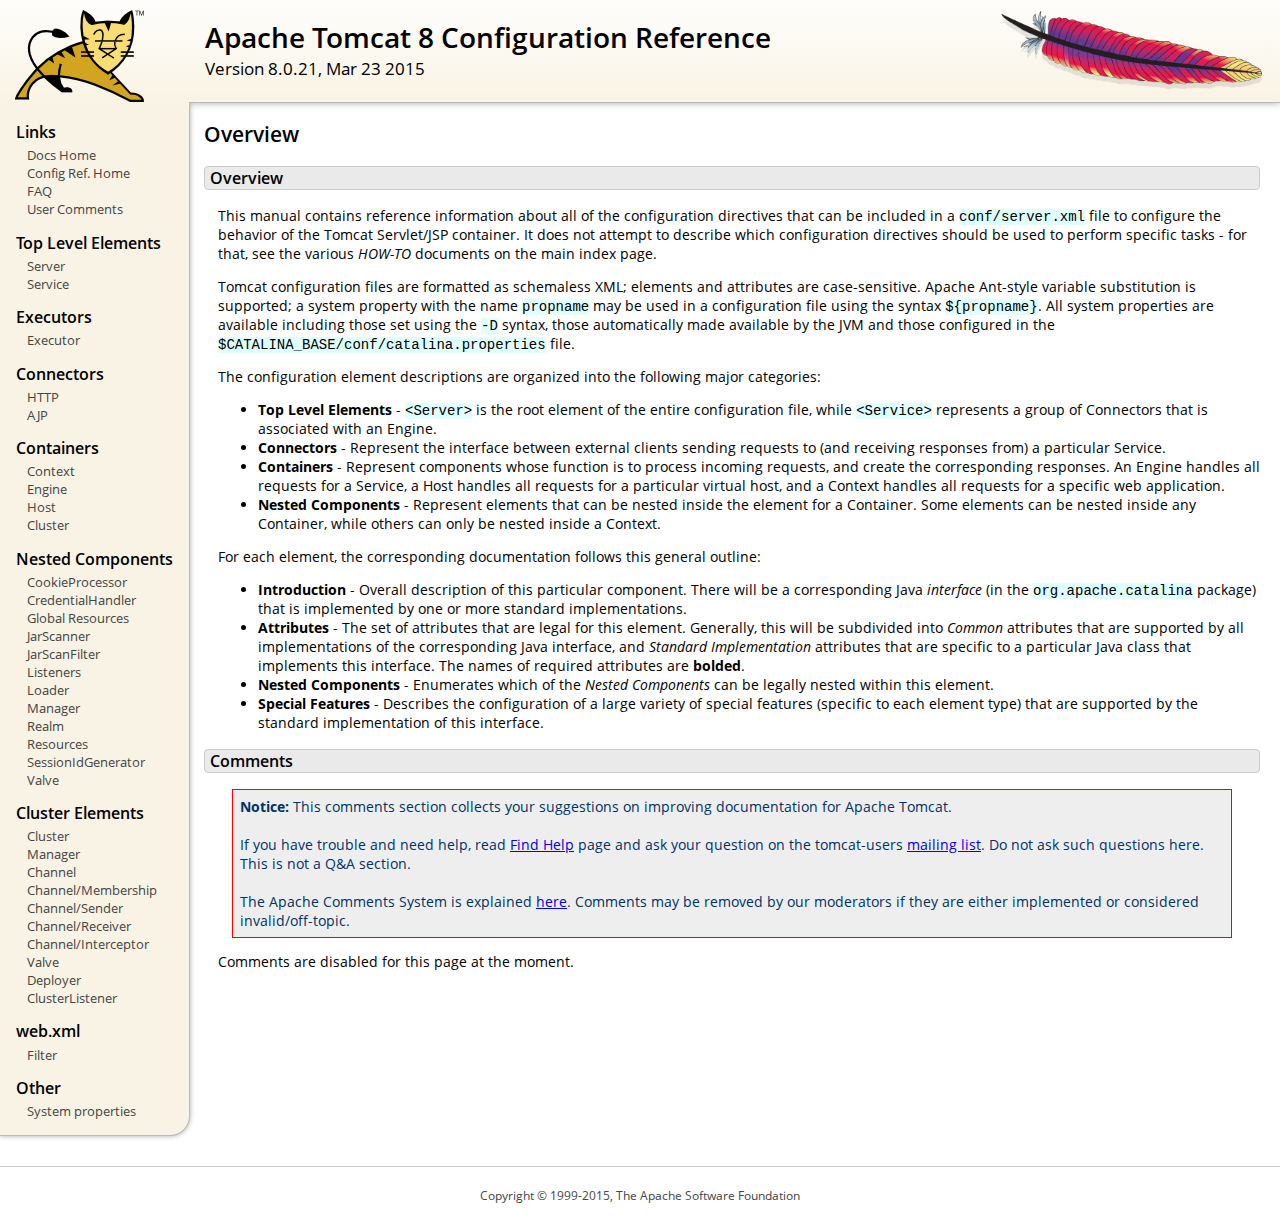
<file: docs/config/index.html>
<!DOCTYPE html SYSTEM "about:legacy-compat">
<html lang="en"><head><META http-equiv="Content-Type" content="text/html; charset=UTF-8"><link href="../images/docs-stylesheet.css" rel="stylesheet" type="text/css"><title>Apache Tomcat 8 Configuration Reference (8.0.21) - Overview</title><meta name="author" content="Craig R. McClanahan"><script type="application/javascript" data-comments-identifier="tomcat-8.0-doc/config/index">
    "use strict"; // Enable strict mode

    (function() {
      var thisScript = document.currentScript;
      if (!thisScript) { // Workaround for IE <= 11
        var scripts = document.getElementsByTagName("script");
        thisScript = scripts[scripts.length - 1];
      }
      document.addEventListener("DOMContentLoaded", (function() {
        var commentsDiv = document.getElementById("comments_thread");
        var commentsShortname = "tomcat";
        var commentsIdentifier = "http://tomcat.apache.org/" +
          thisScript.getAttribute("data-comments-identifier") + ".html";

        (function(w, d) {
          if (w.location.hostname.toLowerCase() == "tomcat.apache.org") {
            var s = d.createElement("script");
            s.type = "application/javascript";
            s.async = true;
            s.src = "https://comments.apache.org/show_comments.lua?site=" +
              encodeURIComponent(commentsShortname) +
              "&page=" + encodeURIComponent(commentsIdentifier);
            d.head.appendChild(s);
          } else {
            commentsDiv.appendChild(d.createTextNode("Comments are disabled for this page at the moment."));
          }
        })(window, document);
      }), false);
    })();
  </script></head><body><div id="wrapper"><header><div id="header"><div><div><div class="logo noPrint"><a href="http://tomcat.apache.org/"><img alt="Tomcat Home" src="../images/tomcat.png"></a></div><div style="height: 1px;"></div><div class="asfLogo noPrint"><a href="http://www.apache.org/" target="_blank"><img src="../images/asf-feather.png" alt="The Apache Software Foundation" style="width: 266px; height: 83px;"></a></div><h1>Apache Tomcat 8 Configuration Reference</h1><div class="versionInfo">
          Version 8.0.21,
          <time datetime="2015-03-23">Mar 23 2015</time></div><div style="height: 1px;"></div><div style="clear: left;"></div></div></div></div></header><div id="middle"><div><div id="mainLeft" class="noprint"><div><nav><div><h2>Links</h2><ul><li><a href="../index.html">Docs Home</a></li><li><a href="index.html">Config Ref. Home</a></li><li><a href="http://wiki.apache.org/tomcat/FAQ">FAQ</a></li><li><a href="#comments_section">User Comments</a></li></ul></div><div><h2>Top Level Elements</h2><ul><li><a href="server.html">Server</a></li><li><a href="service.html">Service</a></li></ul></div><div><h2>Executors</h2><ul><li><a href="executor.html">Executor</a></li></ul></div><div><h2>Connectors</h2><ul><li><a href="http.html">HTTP</a></li><li><a href="ajp.html">AJP</a></li></ul></div><div><h2>Containers</h2><ul><li><a href="context.html">Context</a></li><li><a href="engine.html">Engine</a></li><li><a href="host.html">Host</a></li><li><a href="cluster.html">Cluster</a></li></ul></div><div><h2>Nested Components</h2><ul><li><a href="cookie-processor.html">CookieProcessor</a></li><li><a href="credentialhandler.html">CredentialHandler</a></li><li><a href="globalresources.html">Global Resources</a></li><li><a href="jar-scanner.html">JarScanner</a></li><li><a href="jar-scan-filter.html">JarScanFilter</a></li><li><a href="listeners.html">Listeners</a></li><li><a href="loader.html">Loader</a></li><li><a href="manager.html">Manager</a></li><li><a href="realm.html">Realm</a></li><li><a href="resources.html">Resources</a></li><li><a href="sessionidgenerator.html">SessionIdGenerator</a></li><li><a href="valve.html">Valve</a></li></ul></div><div><h2>Cluster Elements</h2><ul><li><a href="cluster.html">Cluster</a></li><li><a href="cluster-manager.html">Manager</a></li><li><a href="cluster-channel.html">Channel</a></li><li><a href="cluster-membership.html">Channel/Membership</a></li><li><a href="cluster-sender.html">Channel/Sender</a></li><li><a href="cluster-receiver.html">Channel/Receiver</a></li><li><a href="cluster-interceptor.html">Channel/Interceptor</a></li><li><a href="cluster-valve.html">Valve</a></li><li><a href="cluster-deployer.html">Deployer</a></li><li><a href="cluster-listener.html">ClusterListener</a></li></ul></div><div><h2>web.xml</h2><ul><li><a href="filter.html">Filter</a></li></ul></div><div><h2>Other</h2><ul><li><a href="systemprops.html">System properties</a></li></ul></div></nav></div></div><div id="mainRight"><div id="content"><h2>Overview</h2><h3 id="Overview">Overview</h3><div class="text">

<p>This manual contains reference information about all of the configuration
directives that can be included in a <code>conf/server.xml</code> file to
configure the behavior of the Tomcat Servlet/JSP container.  It does not
attempt to describe which configuration directives should be used to perform
specific tasks - for that, see the various <em>HOW-TO</em> documents on the
main index page.</p>

<p>Tomcat configuration files are formatted as schemaless XML; elements and
attributes are case-sensitive. Apache Ant-style variable substitution
is supported; a system property with the name <code>propname</code> may be
used in a configuration file using the syntax <code>${propname}</code>. All
system properties are available including those set using the <code>-D</code>
syntax, those automatically made available by the JVM and those configured in
the <code>$CATALINA_BASE/conf/catalina.properties</code> file.
</p>

<p>The configuration element descriptions are organized into the following
major categories:</p>
<ul>
<li><strong>Top Level Elements</strong> - <code>&lt;Server&gt;</code> is the
    root element of the entire configuration file, while
    <code>&lt;Service&gt;</code> represents a group of Connectors that is
    associated with an Engine.</li>
<li><strong>Connectors</strong> - Represent the interface between external
    clients sending requests to (and receiving responses from) a particular
    Service.</li>
<li><strong>Containers</strong> - Represent components whose function is to
    process incoming requests, and create the corresponding responses.
    An Engine handles all requests for a Service, a Host handles all requests
    for a particular virtual host, and a Context handles all requests for a
    specific web application.</li>
<li><strong>Nested Components</strong> - Represent elements that can be
    nested inside the element for a Container.  Some elements can be nested
    inside any Container, while others can only be nested inside a
    Context.</li>
</ul>

<p>For each element, the corresponding documentation follows this general
outline:</p>
<ul>
<li><strong>Introduction</strong> - Overall description of this particular
    component.  There will be a corresponding Java <em>interface</em> (in
    the <code>org.apache.catalina</code> package) that is implemented by one
    or more standard implementations.</li>
<li><strong>Attributes</strong> - The set of attributes that are legal for
    this element.  Generally, this will be subdivided into <em>Common</em>
    attributes that are supported by all implementations of the corresponding
    Java interface, and <em>Standard Implementation</em> attributes that are
    specific to a particular Java class that implements this interface.
    The names of required attributes are <strong>bolded</strong>.</li>
<li><strong>Nested Components</strong> - Enumerates which of the <em>Nested
    Components</em> can be legally nested within this element.</li>
<li><strong>Special Features</strong> - Describes the configuration of a large
    variety of special features (specific to each element type) that are
    supported by the standard implementation of this interface.</li>
</ul>

</div><div class="noprint"><h3 id="comments_section">
                  Comments
                </h3><div class="text"><p class="notice"><strong>Notice: </strong>This comments section collects your suggestions
                    on improving documentation for Apache Tomcat.<br><br>
                    If you have trouble and need help, read
                    <a href="http://tomcat.apache.org/findhelp.html">Find Help</a> page
                    and ask your question on the tomcat-users
                    <a href="http://tomcat.apache.org/lists.html">mailing list</a>.
                    Do not ask such questions here. This is not a Q&amp;A section.<br><br>
                    The Apache Comments System is explained <a href="../comments.html">here</a>.
                    Comments may be removed by our moderators if they are either
                    implemented or considered invalid/off-topic.
                  </p><div id="comments_thread"></div></div></div></div></div></div></div><footer><div id="footer">
    Copyright &copy; 1999-2015, The Apache Software Foundation
  </div></footer></div></body></html>
</file>
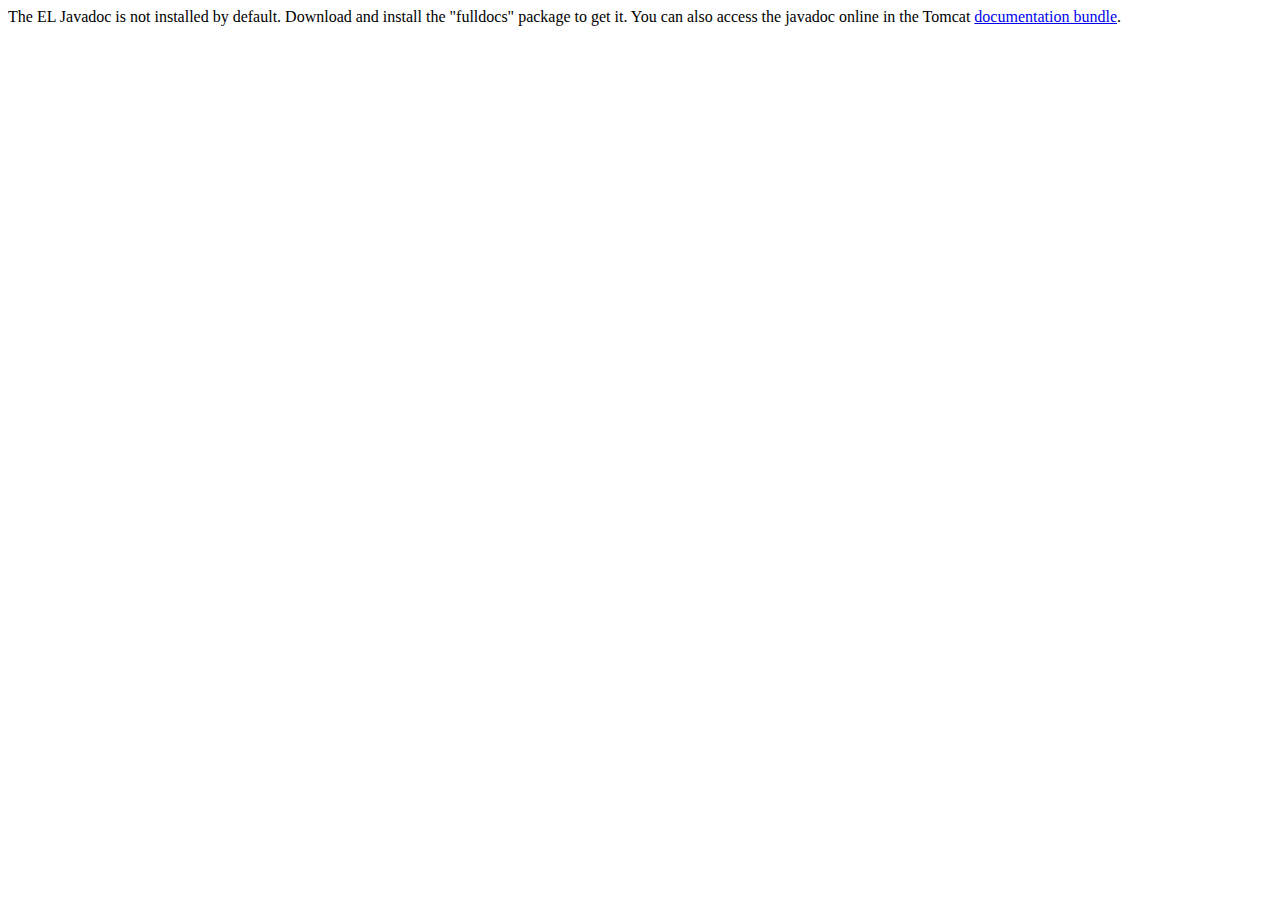
<file: docs/elapi/index.html>
<!--
  Licensed to the Apache Software Foundation (ASF) under one or more
  contributor license agreements.  See the NOTICE file distributed with
  this work for additional information regarding copyright ownership.
  The ASF licenses this file to You under the Apache License, Version 2.0
  (the "License"); you may not use this file except in compliance with
  the License.  You may obtain a copy of the License at

      http://www.apache.org/licenses/LICENSE-2.0

  Unless required by applicable law or agreed to in writing, software
  distributed under the License is distributed on an "AS IS" BASIS,
  WITHOUT WARRANTIES OR CONDITIONS OF ANY KIND, either express or implied.
  See the License for the specific language governing permissions and
  limitations under the License.
-->
<!DOCTYPE html>
<html>
    <head>
    <meta charset="UTF-8" />
    <title>API docs</title>
</head>

<body>

The EL Javadoc is not installed by default. Download and install
the "fulldocs" package to get it.

You can also access the javadoc online in the Tomcat
<a href="http://tomcat.apache.org/tomcat-8.0-doc/">
documentation bundle</a>.

</body>
</html>
</file>
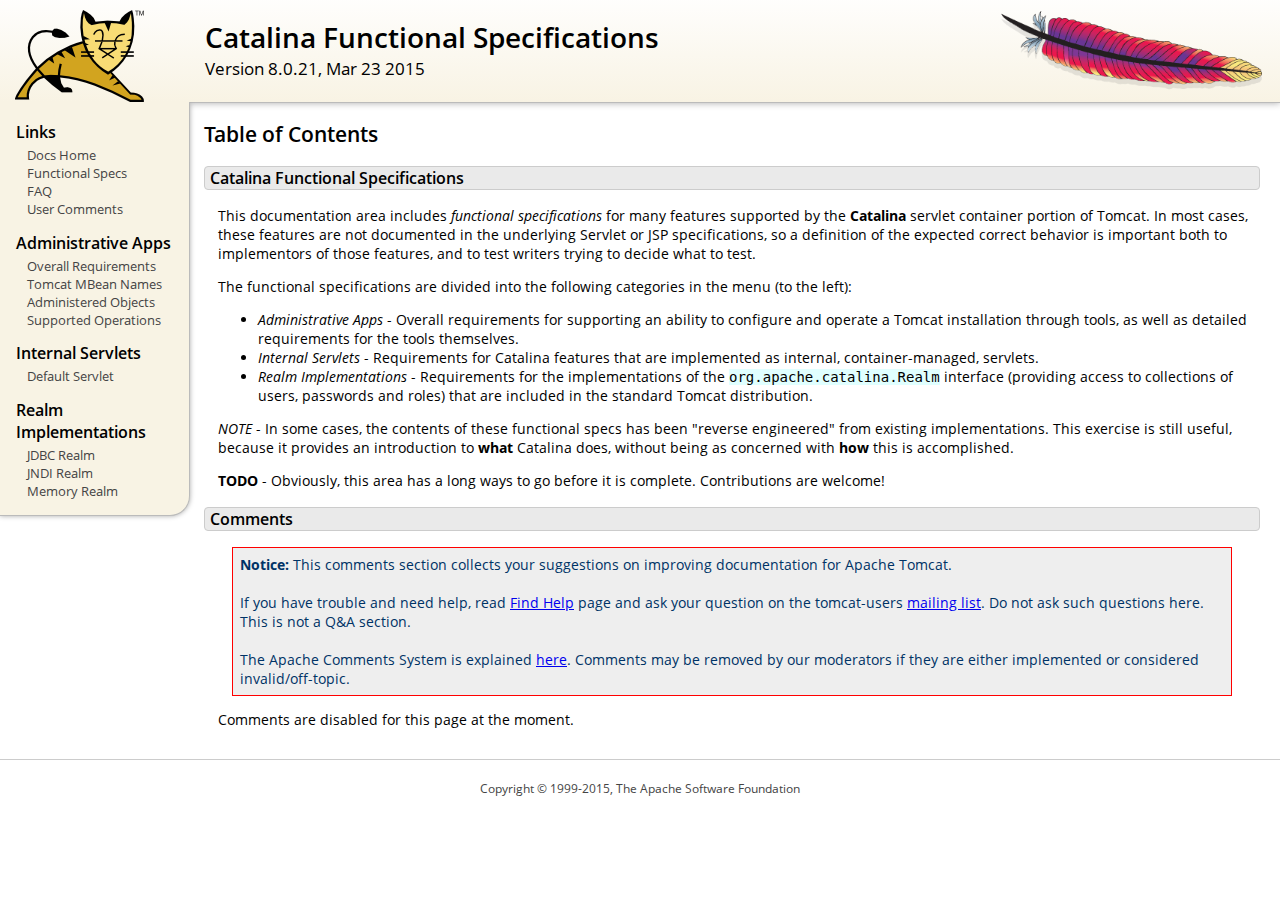
<file: docs/funcspecs/index.html>
<!DOCTYPE html SYSTEM "about:legacy-compat">
<html lang="en"><head><META http-equiv="Content-Type" content="text/html; charset=UTF-8"><link href="../images/docs-stylesheet.css" rel="stylesheet" type="text/css"><title>Catalina Functional Specifications (8.0.21) - Table of Contents</title><meta name="author" content="Craig R. McClanahan"><script type="application/javascript" data-comments-identifier="tomcat-8.0-doc/funcspecs/index">
    "use strict"; // Enable strict mode

    (function() {
      var thisScript = document.currentScript;
      if (!thisScript) { // Workaround for IE <= 11
        var scripts = document.getElementsByTagName("script");
        thisScript = scripts[scripts.length - 1];
      }
      document.addEventListener("DOMContentLoaded", (function() {
        var commentsDiv = document.getElementById("comments_thread");
        var commentsShortname = "tomcat";
        var commentsIdentifier = "http://tomcat.apache.org/" +
          thisScript.getAttribute("data-comments-identifier") + ".html";

        (function(w, d) {
          if (w.location.hostname.toLowerCase() == "tomcat.apache.org") {
            var s = d.createElement("script");
            s.type = "application/javascript";
            s.async = true;
            s.src = "https://comments.apache.org/show_comments.lua?site=" +
              encodeURIComponent(commentsShortname) +
              "&page=" + encodeURIComponent(commentsIdentifier);
            d.head.appendChild(s);
          } else {
            commentsDiv.appendChild(d.createTextNode("Comments are disabled for this page at the moment."));
          }
        })(window, document);
      }), false);
    })();
  </script></head><body><div id="wrapper"><header><div id="header"><div><div><div class="logo noPrint"><a href="http://tomcat.apache.org/"><img alt="Tomcat Home" src="../images/tomcat.png"></a></div><div style="height: 1px;"></div><div class="asfLogo noPrint"><a href="http://www.apache.org/" target="_blank"><img src="../images/asf-feather.png" alt="The Apache Software Foundation" style="width: 266px; height: 83px;"></a></div><h1>Catalina Functional Specifications</h1><div class="versionInfo">
          Version 8.0.21,
          <time datetime="2015-03-23">Mar 23 2015</time></div><div style="height: 1px;"></div><div style="clear: left;"></div></div></div></div></header><div id="middle"><div><div id="mainLeft" class="noprint"><div><nav><div><h2>Links</h2><ul><li><a href="../index.html">Docs Home</a></li><li><a href="index.html">Functional Specs</a></li><li><a href="http://wiki.apache.org/tomcat/FAQ">FAQ</a></li><li><a href="#comments_section">User Comments</a></li></ul></div><div><h2>Administrative Apps</h2><ul><li><a href="fs-admin-apps.html">Overall Requirements</a></li><li><a href="mbean-names.html">Tomcat MBean Names</a></li><li><a href="fs-admin-objects.html">Administered Objects</a></li><li><a href="fs-admin-opers.html">Supported Operations</a></li></ul></div><div><h2>Internal Servlets</h2><ul><li><a href="fs-default.html">Default Servlet</a></li></ul></div><div><h2>Realm Implementations</h2><ul><li><a href="fs-jdbc-realm.html">JDBC Realm</a></li><li><a href="fs-jndi-realm.html">JNDI Realm</a></li><li><a href="fs-memory-realm.html">Memory Realm</a></li></ul></div></nav></div></div><div id="mainRight"><div id="content"><h2>Table of Contents</h2><h3 id="Catalina_Functional_Specifications">Catalina Functional Specifications</h3><div class="text">

<p>This documentation area includes <em>functional specifications</em> for
many features supported by the <strong>Catalina</strong> servlet container
portion of Tomcat.  In most cases, these features are not documented in the
underlying Servlet or JSP specifications, so a definition of the expected
correct behavior is important both to implementors of those features, and to
test writers trying to decide what to test.</p>

<p>The functional specifications are divided into the following categories
in the menu (to the left):</p>
<ul>
<li><em>Administrative Apps</em> - Overall requirements for supporting an
    ability to configure and operate a Tomcat installation through tools,
    as well as detailed requirements for the tools themselves.</li>
<li><em>Internal Servlets</em> - Requirements for Catalina features that are
    implemented as internal, container-managed, servlets.</li>
<li><em>Realm Implementations</em> - Requirements for the implementations of
    the <code>org.apache.catalina.Realm</code> interface (providing access to
    collections of users, passwords and roles) that are included in the
    standard Tomcat distribution.</li>
</ul>

<p><em>NOTE</em> - In some cases, the contents of these functional specs has
been "reverse engineered" from existing implementations.  This exercise is
still useful, because it provides an introduction to <strong>what</strong>
Catalina does, without being as concerned with <strong>how</strong> this is
accomplished.</p>

<p><strong>TODO</strong> - Obviously, this area has a long ways to go before
it is complete.  Contributions are welcome!</p>

</div><div class="noprint"><h3 id="comments_section">
                  Comments
                </h3><div class="text"><p class="notice"><strong>Notice: </strong>This comments section collects your suggestions
                    on improving documentation for Apache Tomcat.<br><br>
                    If you have trouble and need help, read
                    <a href="http://tomcat.apache.org/findhelp.html">Find Help</a> page
                    and ask your question on the tomcat-users
                    <a href="http://tomcat.apache.org/lists.html">mailing list</a>.
                    Do not ask such questions here. This is not a Q&amp;A section.<br><br>
                    The Apache Comments System is explained <a href="../comments.html">here</a>.
                    Comments may be removed by our moderators if they are either
                    implemented or considered invalid/off-topic.
                  </p><div id="comments_thread"></div></div></div></div></div></div></div><footer><div id="footer">
    Copyright &copy; 1999-2015, The Apache Software Foundation
  </div></footer></div></body></html>
</file>
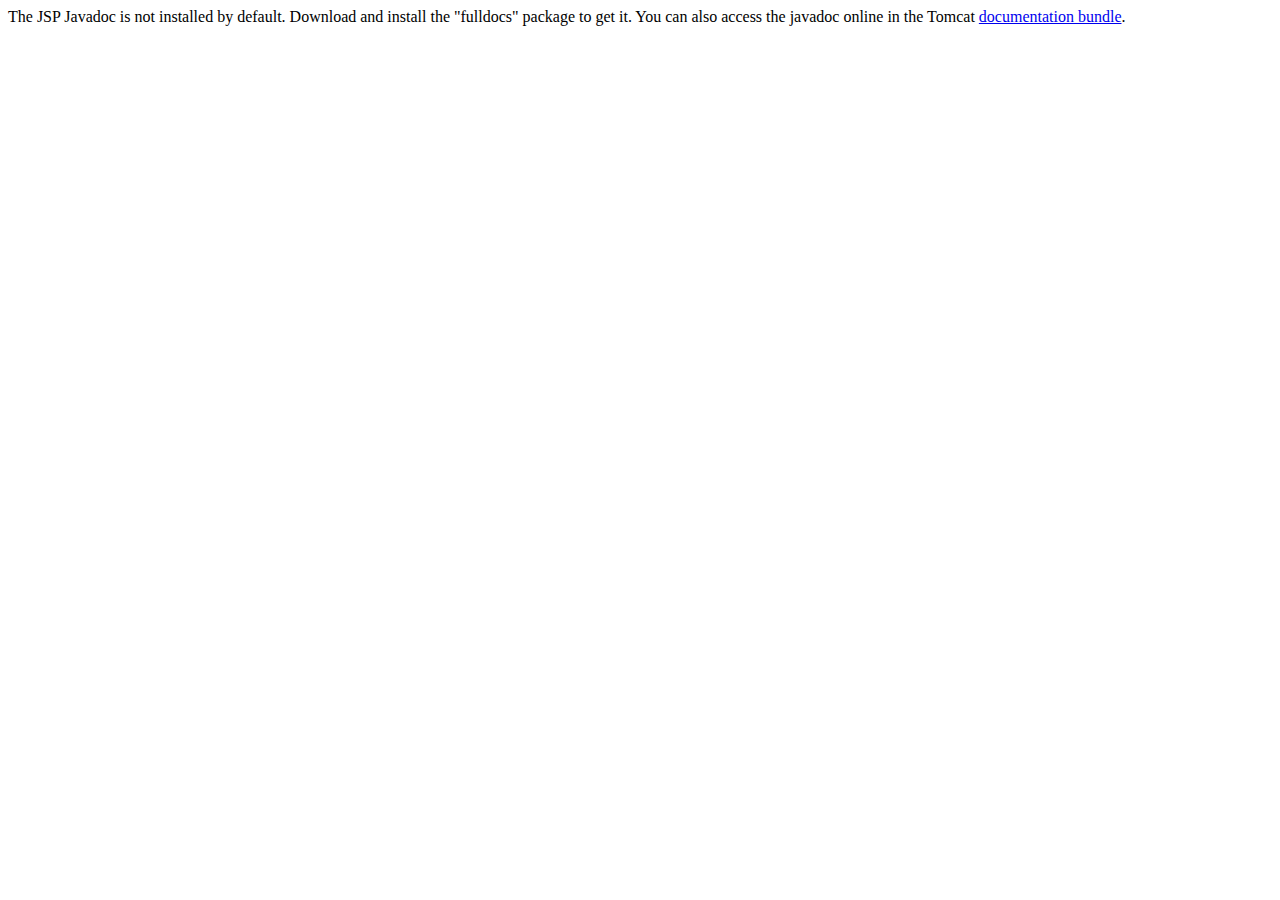
<file: docs/jspapi/index.html>
<!--
  Licensed to the Apache Software Foundation (ASF) under one or more
  contributor license agreements.  See the NOTICE file distributed with
  this work for additional information regarding copyright ownership.
  The ASF licenses this file to You under the Apache License, Version 2.0
  (the "License"); you may not use this file except in compliance with
  the License.  You may obtain a copy of the License at

      http://www.apache.org/licenses/LICENSE-2.0

  Unless required by applicable law or agreed to in writing, software
  distributed under the License is distributed on an "AS IS" BASIS,
  WITHOUT WARRANTIES OR CONDITIONS OF ANY KIND, either express or implied.
  See the License for the specific language governing permissions and
  limitations under the License.
-->
<!DOCTYPE html>
<html>
    <head>
    <meta charset="UTF-8" />
    <title>API docs</title>
</head>

<body>

The JSP Javadoc is not installed by default. Download and install
the "fulldocs" package to get it.

You can also access the javadoc online in the Tomcat
<a href="http://tomcat.apache.org/tomcat-8.0-doc/">
documentation bundle</a>.

</body>
</html>
</file>
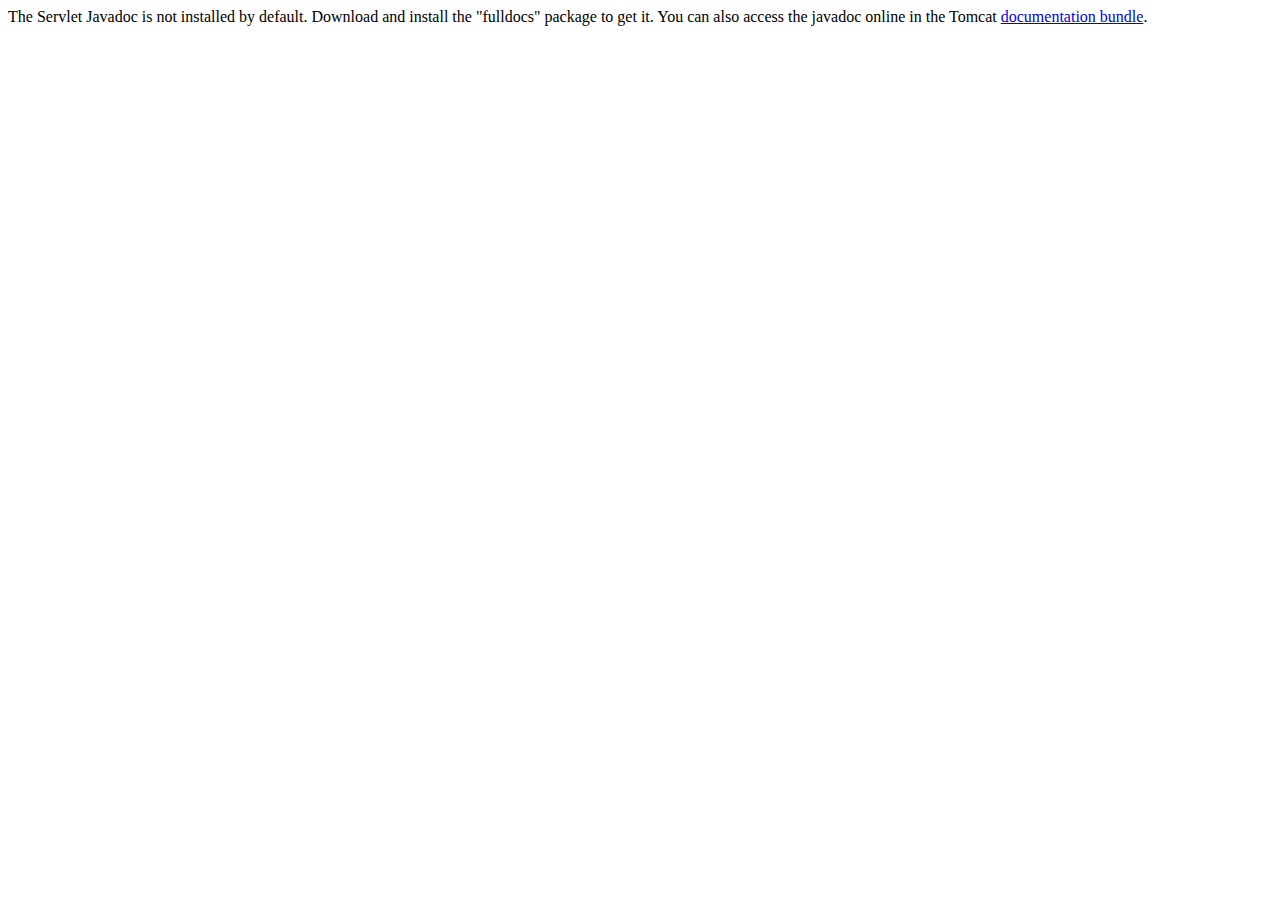
<file: docs/servletapi/index.html>
<!--
  Licensed to the Apache Software Foundation (ASF) under one or more
  contributor license agreements.  See the NOTICE file distributed with
  this work for additional information regarding copyright ownership.
  The ASF licenses this file to You under the Apache License, Version 2.0
  (the "License"); you may not use this file except in compliance with
  the License.  You may obtain a copy of the License at

      http://www.apache.org/licenses/LICENSE-2.0

  Unless required by applicable law or agreed to in writing, software
  distributed under the License is distributed on an "AS IS" BASIS,
  WITHOUT WARRANTIES OR CONDITIONS OF ANY KIND, either express or implied.
  See the License for the specific language governing permissions and
  limitations under the License.
-->
<!DOCTYPE html>
<html>
    <head>
    <meta charset="UTF-8" />
    <title>API docs</title>
</head>

<body>

The Servlet Javadoc is not installed by default. Download and install
the "fulldocs" package to get it.

You can also access the javadoc online in the Tomcat
<a href="http://tomcat.apache.org/tomcat-8.0-doc/">
documentation bundle</a>.

</body>
</html>
</file>
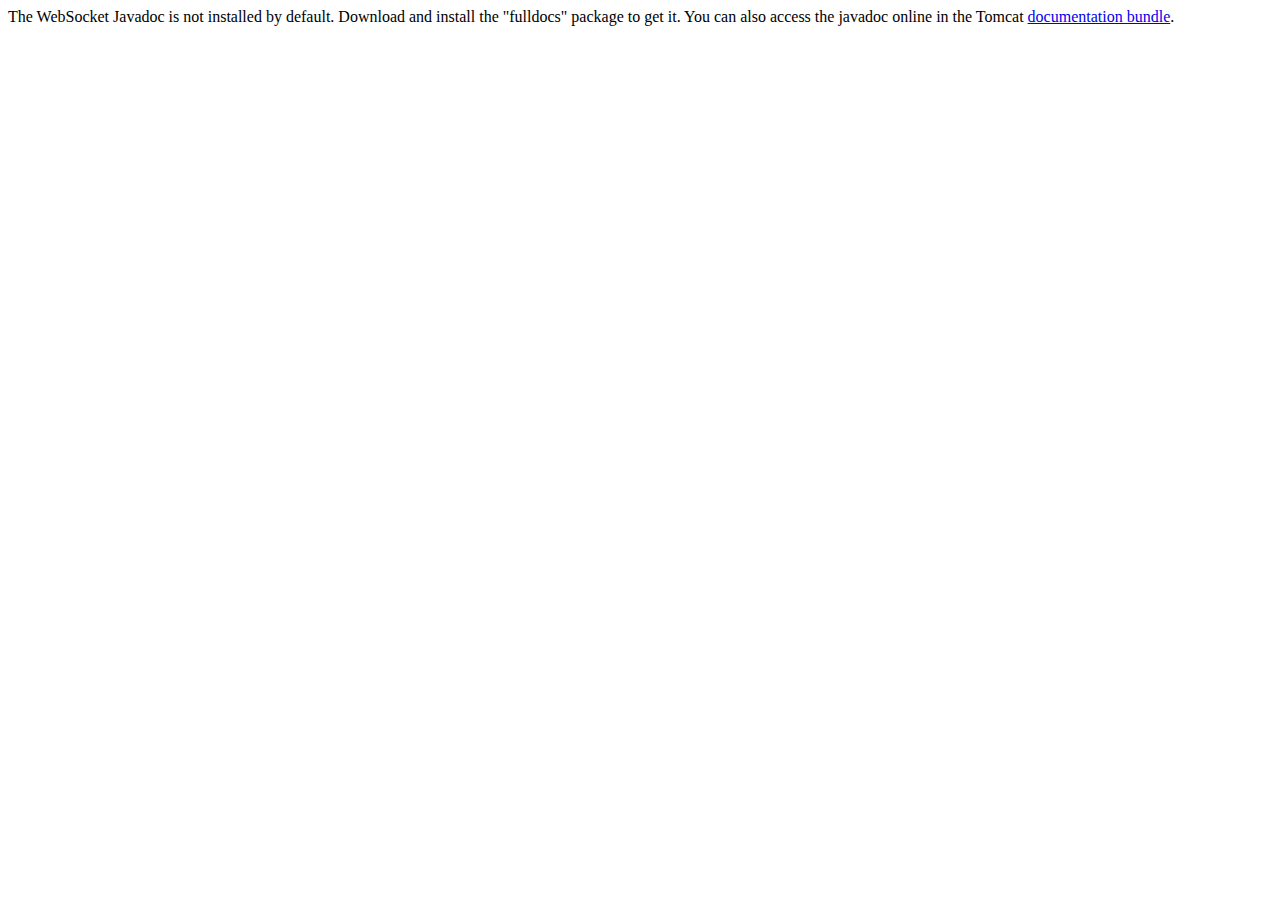
<file: docs/websocketapi/index.html>
<!--
  Licensed to the Apache Software Foundation (ASF) under one or more
  contributor license agreements.  See the NOTICE file distributed with
  this work for additional information regarding copyright ownership.
  The ASF licenses this file to You under the Apache License, Version 2.0
  (the "License"); you may not use this file except in compliance with
  the License.  You may obtain a copy of the License at

      http://www.apache.org/licenses/LICENSE-2.0

  Unless required by applicable law or agreed to in writing, software
  distributed under the License is distributed on an "AS IS" BASIS,
  WITHOUT WARRANTIES OR CONDITIONS OF ANY KIND, either express or implied.
  See the License for the specific language governing permissions and
  limitations under the License.
-->
<!DOCTYPE html>
<html>
    <head>
    <meta charset="UTF-8" />
    <title>API docs</title>
</head>

<body>

The WebSocket Javadoc is not installed by default. Download and install
the "fulldocs" package to get it.

You can also access the javadoc online in the Tomcat
<a href="http://tomcat.apache.org/tomcat-8.0-doc/">
documentation bundle</a>.

</body>
</html>
</file>
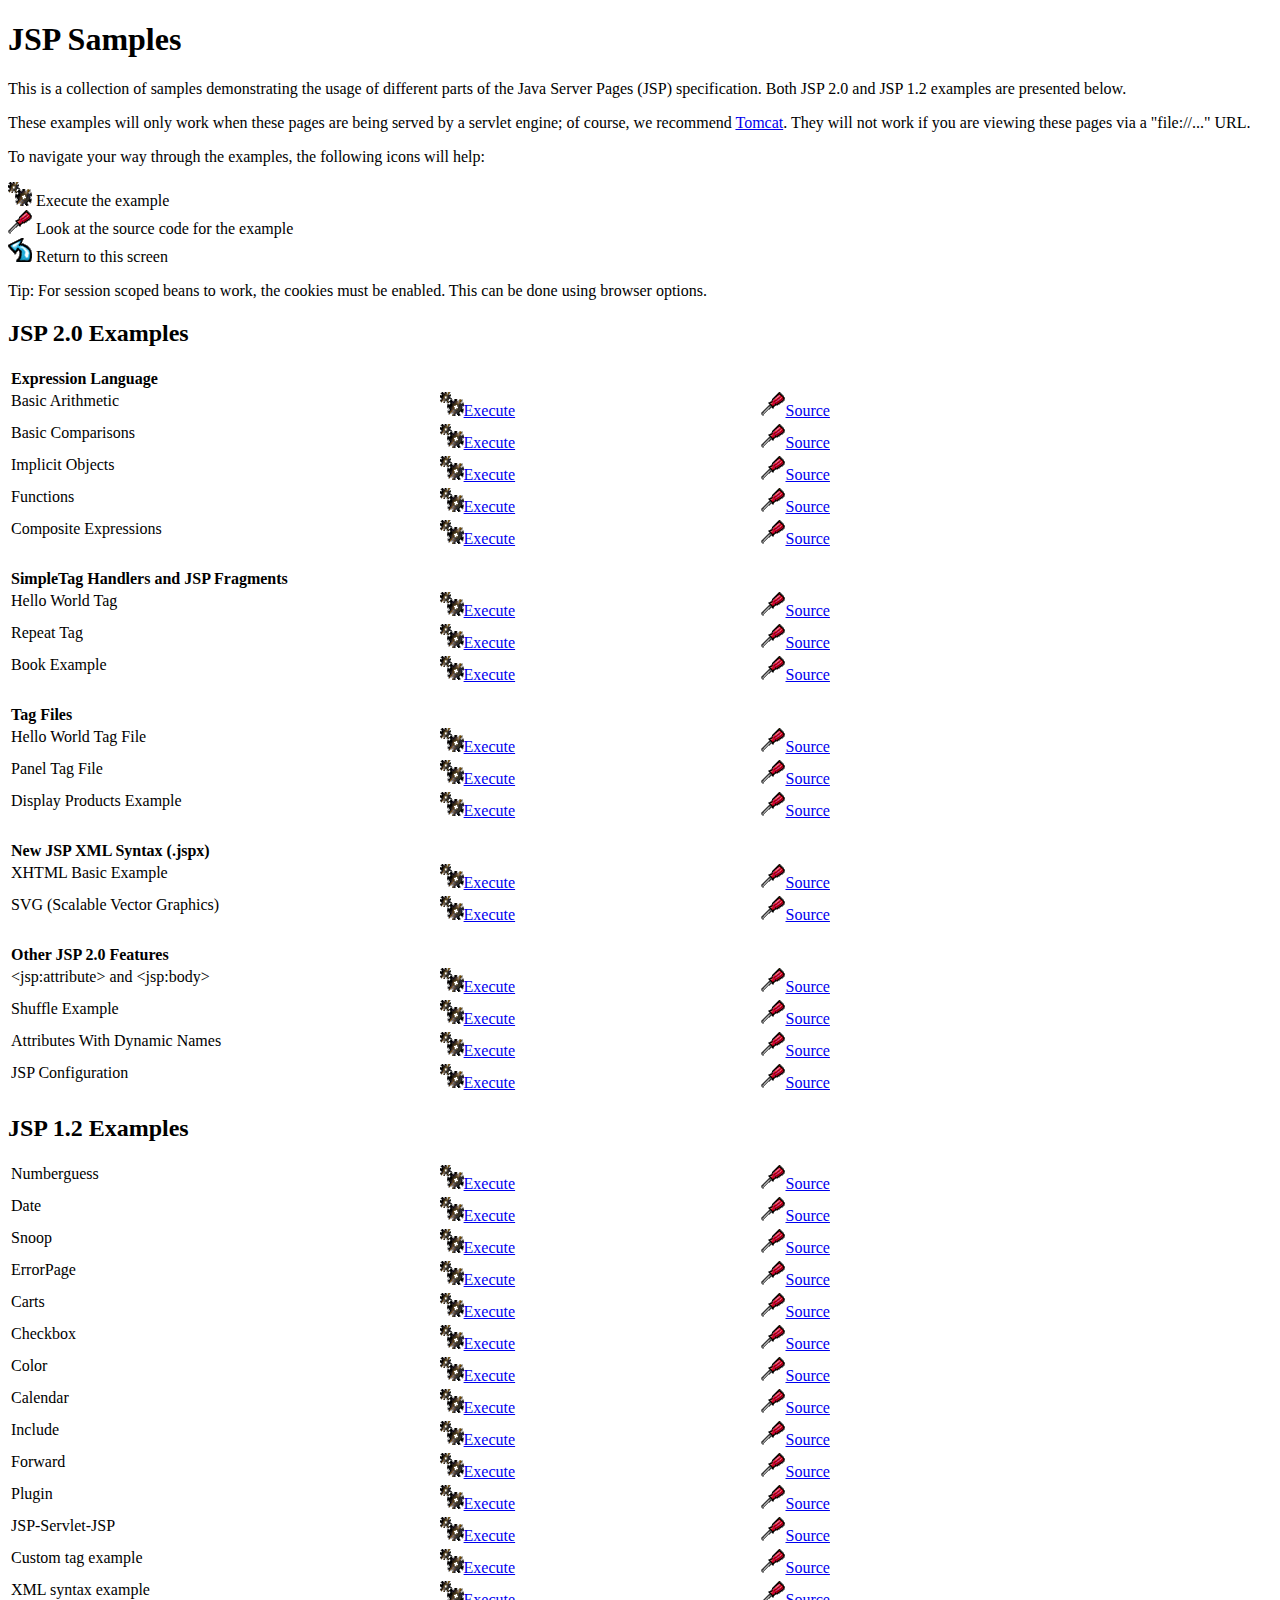
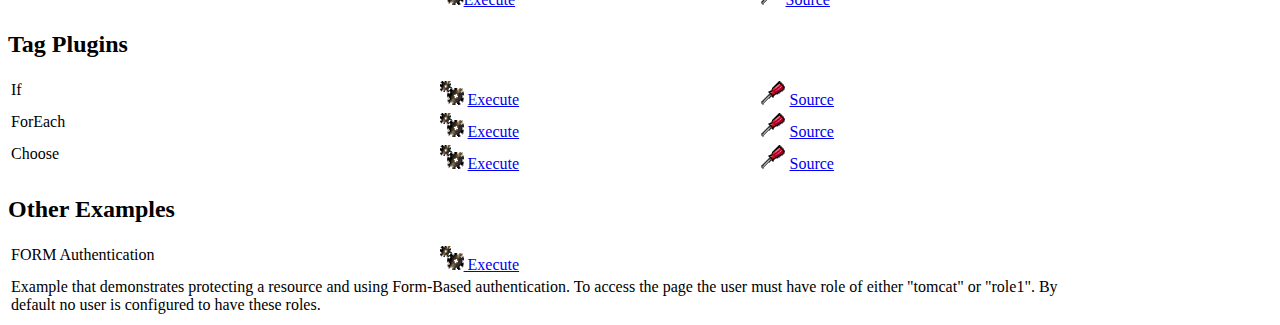
<file: examples/jsp/index.html>
<!--
 Licensed to the Apache Software Foundation (ASF) under one or more
  contributor license agreements.  See the NOTICE file distributed with
  this work for additional information regarding copyright ownership.
  The ASF licenses this file to You under the Apache License, Version 2.0
  (the "License"); you may not use this file except in compliance with
  the License.  You may obtain a copy of the License at

      http://www.apache.org/licenses/LICENSE-2.0

  Unless required by applicable law or agreed to in writing, software
  distributed under the License is distributed on an "AS IS" BASIS,
  WITHOUT WARRANTIES OR CONDITIONS OF ANY KIND, either express or implied.
  See the License for the specific language governing permissions and
  limitations under the License.
-->
<!DOCTYPE html><html lang="en">
<head>
   <meta charset="UTF-8"/>
   <meta name="Author" content="Anil K. Vijendran" />
   <title>JSP Examples</title>
   <style type="text/css">
   img { border: 0; }
   th { text-align: left; }
   tr { vertical-align: top; }
   </style>
</head>
<body>
<h1>JSP
Samples</h1>
<p>This is a collection of samples demonstrating the usage of different
parts of the Java Server Pages (JSP) specification.  Both JSP 2.0 and
JSP 1.2 examples are presented below.
<p>These examples will only work when these pages are being served by a
servlet engine; of course, we recommend
<a href="http://tomcat.apache.org/">Tomcat</a>.
They will not work if you are viewing these pages via a
"file://..." URL.
<p>To navigate your way through the examples, the following icons will
help:</p>
<ul style="list-style-type: none; padding-left: 0;">
<li><img src="images/execute.gif" alt=""> Execute the example</li>
<li><img src="images/code.gif" alt=""> Look at the source code for the example</li>
<!-- <li><img src="images/read.gif" alt=""> Read more about this feature</li> -->
<li><img src="images/return.gif" alt=""> Return to this screen</li>
</ul>

<p>Tip: For session scoped beans to work, the cookies must be enabled.
This can be done using browser options.</p>
<h2>JSP 2.0 Examples</h2>

<table style="width: 85%;">
<tr>
<th colspan="3">Expression Language</th>
</tr>

<tr>
<td>Basic Arithmetic</td>
<td style="width: 30%;"><a href="jsp2/el/basic-arithmetic.jsp"><img src="images/execute.gif" alt=""></a><a href="jsp2/el/basic-arithmetic.jsp">Execute</a></td>

<td style="width: 30%;"><a href="jsp2/el/basic-arithmetic.html"><img src="images/code.gif" alt=""></a><a href="jsp2/el/basic-arithmetic.html">Source</a></td>
</tr>

<tr>
<td>Basic Comparisons</td>
<td style="width: 30%;"><a href="jsp2/el/basic-comparisons.jsp"><img src="images/execute.gif" alt=""></a><a href="jsp2/el/basic-comparisons.jsp">Execute</a></td>

<td style="width: 30%;"><a href="jsp2/el/basic-comparisons.html"><img src="images/code.gif" alt=""></a><a href="jsp2/el/basic-comparisons.html">Source</a></td>
</tr>

<tr>
<td>Implicit Objects</td>
<td style="width: 30%;"><a href="jsp2/el/implicit-objects.jsp?foo=bar"><img src="images/execute.gif" alt=""></a><a href="jsp2/el/implicit-objects.jsp?foo=bar">Execute</a></td>

<td style="width: 30%;"><a href="jsp2/el/implicit-objects.html"><img src="images/code.gif" alt=""></a><a href="jsp2/el/implicit-objects.html">Source</a></td>
</tr>
<tr>

<td>Functions</td>
<td style="width: 30%;"><a href="jsp2/el/functions.jsp?foo=JSP+2.0"><img src="images/execute.gif" alt=""></a><a href="jsp2/el/functions.jsp?foo=JSP+2.0">Execute</a></td>

<td style="width: 30%;"><a href="jsp2/el/functions.html"><img src="images/code.gif" alt=""></a><a href="jsp2/el/functions.html">Source</a></td>
</tr>

<tr>
<td>Composite Expressions</td>
<td style="width: 30%;"><a href="jsp2/el/composite.jsp"><img src="images/execute.gif" alt=""></a><a href="jsp2/el/composite.jsp">Execute</a></td>

<td style="width: 30%;"><a href="jsp2/el/composite.html"><img src="images/code.gif" alt=""></a><a href="jsp2/el/composite.html">Source</a></td>
</tr>


<tr>
<th colspan="3"><br />SimpleTag Handlers and JSP Fragments</th>
</tr>

<tr>
<td>Hello World Tag</td>
<td style="width: 30%;"><a href="jsp2/simpletag/hello.jsp"><img src="images/execute.gif" alt=""></a><a href="jsp2/simpletag/hello.jsp">Execute</a></td>

<td style="width: 30%;"><a href="jsp2/simpletag/hello.html"><img src="images/code.gif" alt=""></a><a href="jsp2/simpletag/hello.html">Source</a></td>
</tr>

<tr>
<td>Repeat Tag</td>
<td style="width: 30%;"><a href="jsp2/simpletag/repeat.jsp"><img src="images/execute.gif" alt=""></a><a href="jsp2/simpletag/repeat.jsp">Execute</a></td>

<td style="width: 30%;"><a href="jsp2/simpletag/repeat.html"><img src="images/code.gif" alt=""></a><a href="jsp2/simpletag/repeat.html">Source</a></td>
</tr>

<tr>
<td>Book Example</td>
<td style="width: 30%;"><a href="jsp2/simpletag/book.jsp"><img src="images/execute.gif" alt=""></a><a href="jsp2/simpletag/book.jsp">Execute</a></td>

<td style="width: 30%;"><a href="jsp2/simpletag/book.html"><img src="images/code.gif" alt=""></a><a href="jsp2/simpletag/book.html">Source</a></td>
</tr>

<tr>
<th colspan="3"><br />Tag Files</th>
</tr>

<tr>
<td>Hello World Tag File</td>
<td style="width: 30%;"><a href="jsp2/tagfiles/hello.jsp"><img src="images/execute.gif" alt=""></a><a href="jsp2/tagfiles/hello.jsp">Execute</a></td>

<td style="width: 30%;"><a href="jsp2/tagfiles/hello.html"><img src="images/code.gif" alt=""></a><a href="jsp2/tagfiles/hello.html">Source</a></td>
</tr>

<tr>
<td>Panel Tag File</td>
<td style="width: 30%;"><a href="jsp2/tagfiles/panel.jsp"><img src="images/execute.gif" alt=""></a><a href="jsp2/tagfiles/panel.jsp">Execute</a></td>

<td style="width: 30%;"><a href="jsp2/tagfiles/panel.html"><img src="images/code.gif" alt=""></a><a href="jsp2/tagfiles/panel.html">Source</a></td>
</tr>

<tr>
<td>Display Products Example</td>
<td style="width: 30%;"><a href="jsp2/tagfiles/products.jsp"><img src="images/execute.gif" alt=""></a><a href="jsp2/tagfiles/products.jsp">Execute</a></td>

<td style="width: 30%;"><a href="jsp2/tagfiles/products.html"><img src="images/code.gif" alt=""></a><a href="jsp2/tagfiles/products.html">Source</a></td>
</tr>

<tr>
<th colspan="3"><br />New JSP XML Syntax (.jspx)</th>
</tr>

<tr>
<td>XHTML Basic Example</td>
<td style="width: 30%;"><a href="jsp2/jspx/basic.jspx"><img src="images/execute.gif" alt=""></a><a href="jsp2/jspx/basic.jspx">Execute</a></td>

<td style="width: 30%;"><a href="jsp2/jspx/basic.html"><img src="images/code.gif" alt=""></a><a href="jsp2/jspx/basic.html">Source</a></td>
</tr>

<tr>
<td>SVG (Scalable Vector Graphics)</td>
<td style="width: 30%;"><a href="jsp2/jspx/svgexample.html"><img src="images/execute.gif" alt=""></a><a href="jsp2/jspx/svgexample.html">Execute</a></td>

<td style="width: 30%;"><a href="jsp2/jspx/textRotate.html"><img src="images/code.gif" alt=""></a><a href="jsp2/jspx/textRotate.html">Source</a></td>
</tr>

<tr>
<th colspan="3"><br />Other JSP 2.0 Features</th>
</tr>

<tr>
<td>&lt;jsp:attribute&gt; and &lt;jsp:body&gt;</td>
<td style="width: 30%;"><a href="jsp2/jspattribute/jspattribute.jsp"><img src="images/execute.gif" alt=""></a><a href="jsp2/jspattribute/jspattribute.jsp">Execute</a></td>

<td style="width: 30%;"><a href="jsp2/jspattribute/jspattribute.html"><img src="images/code.gif" alt=""></a><a href="jsp2/jspattribute/jspattribute.html">Source</a></td>
</tr>

<tr>
<td>Shuffle Example</td>
<td style="width: 30%;"><a href="jsp2/jspattribute/shuffle.jsp"><img src="images/execute.gif" alt=""></a><a href="jsp2/jspattribute/shuffle.jsp">Execute</a></td>

<td style="width: 30%;"><a href="jsp2/jspattribute/shuffle.html"><img src="images/code.gif" alt=""></a><a href="jsp2/jspattribute/shuffle.html">Source</a></td>
</tr>

<tr>
<td>Attributes With Dynamic Names</td>
<td style="width: 30%;"><a href="jsp2/misc/dynamicattrs.jsp"><img src="images/execute.gif" alt=""></a><a href="jsp2/misc/dynamicattrs.jsp">Execute</a></td>

<td style="width: 30%;"><a href="jsp2/misc/dynamicattrs.html"><img src="images/code.gif" alt=""></a><a href="jsp2/misc/dynamicattrs.html">Source</a></td>
</tr>

<tr>
<td>JSP Configuration</td>
<td style="width: 30%;"><a href="jsp2/misc/config.jsp"><img src="images/execute.gif" alt=""></a><a href="jsp2/misc/config.jsp">Execute</a></td>

<td style="width: 30%;"><a href="jsp2/misc/config.html"><img src="images/code.gif" alt=""></a><a href="jsp2/misc/config.html">Source</a></td>
</tr>

</table>

<h2>JSP 1.2 Examples</h2>
<table style="width: 85%;">
<tr>
<td>Numberguess</td>

<td style="width: 30%;"><a href="num/numguess.jsp"><img src="images/execute.gif" alt=""></a><a href="num/numguess.jsp">Execute</a></td>

<td style="width: 30%;"><a href="num/numguess.html"><img src="images/code.gif" alt=""></a><a href="num/numguess.html">Source</a></td>
</tr>

<tr>
<td>Date</td>

<td style="width: 30%;"><a href="dates/date.jsp"><img src="images/execute.gif" alt=""></a><a href="dates/date.jsp">Execute</a></td>

<td style="width: 30%;"><a href="dates/date.html"><img src="images/code.gif" alt=""></a><a href="dates/date.html">Source</a></td>
</tr>

<tr>
<td>Snoop</td>

<td style="width: 30%;"><a href="snp/snoop.jsp"><img src="images/execute.gif" alt=""></a><a href="snp/snoop.jsp">Execute</a></td>

<td style="width: 30%;"><a href="snp/snoop.html"><img src="images/code.gif" alt=""></a><a href="snp/snoop.html">Source</a></td>
</tr>

<tr>
<td>ErrorPage</td>

<td style="width: 30%;"><a href="error/error.html"><img src="images/execute.gif" alt=""></a><a href="error/error.html">Execute</a></td>

<td style="width: 30%;"><a href="error/er.html"><img src="images/code.gif" alt=""></a><a href="error/er.html">Source</a></td>
</tr>

<tr>
<td>Carts</td>

<td style="width: 30%;"><a href="sessions/carts.html"><img src="images/execute.gif" alt=""></a><a href="sessions/carts.html">Execute</a></td>

<td style="width: 30%;"><a href="sessions/crt.html"><img src="images/code.gif" alt=""></a><a href="sessions/crt.html">Source</a></td>
</tr>

<tr>
<td>Checkbox</td>

<td style="width: 30%;"><a href="checkbox/check.html"><img src="images/execute.gif" alt=""></a><a href="checkbox/check.html">Execute</a></td>

<td style="width: 30%;"><a href="checkbox/cresult.html"><img src="images/code.gif" alt=""></a><a href="checkbox/cresult.html">Source</a></td>
</tr>

<tr>
<td>Color</td>

<td style="width: 30%;"><a href="colors/colors.html"><img src="images/execute.gif" alt=""></a><a href="colors/colors.html">Execute</a></td>

<td style="width: 30%;"><a href="colors/clr.html"><img src="images/code.gif" alt=""></a><a href="colors/clr.html">Source</a></td>
</tr>

<tr>
<td>Calendar</td>

<td style="width: 30%;"><a href="cal/login.html"><img src="images/execute.gif" alt=""></a><a href="cal/login.html">Execute</a></td>

<td style="width: 30%;"><a href="cal/calendar.html"><img src="images/code.gif" alt=""></a><a href="cal/calendar.html">Source</a></td>
</tr>

<tr>
<td>Include</td>

<td style="width: 30%;"><a href="include/include.jsp"><img src="images/execute.gif" alt=""></a><a href="include/include.jsp">Execute</a></td>

<td style="width: 30%;"><a href="include/inc.html"><img src="images/code.gif" alt=""></a><a href="include/inc.html">Source</a></td>
</tr>

<tr>
<td>Forward</td>

<td style="width: 30%;"><a href="forward/forward.jsp"><img src="images/execute.gif" alt=""></a><a href="forward/forward.jsp">Execute</a></td>

<td style="width: 30%;"><a href="forward/fwd.html"><img src="images/code.gif" alt=""></a><a href="forward/fwd.html">Source</a></td>
</tr>

<tr>
<td>Plugin</td>

<td style="width: 30%;"><a href="plugin/plugin.jsp"><img src="images/execute.gif" alt=""></a><a href="plugin/plugin.jsp">Execute</a></td>

<td style="width: 30%;"><a href="plugin/plugin.html"><img src="images/code.gif" alt=""></a><a href="plugin/plugin.html">Source</a></td>
</tr>

<tr>
<td>JSP-Servlet-JSP</td>

<td style="width: 30%;"><a href="jsptoserv/jsptoservlet.jsp"><img src="images/execute.gif" alt=""></a><a href="jsptoserv/jsptoservlet.jsp">Execute</a></td>

<td style="width: 30%;"><a href="jsptoserv/jts.html"><img src="images/code.gif" alt=""></a><a href="jsptoserv/jts.html">Source</a></td>
</tr>

<tr>
<td>Custom tag example</td>

<td style="width: 30%;"><a href="simpletag/foo.jsp"><img src="images/execute.gif" alt=""></a><a href="simpletag/foo.jsp">Execute</a></td>

<td style="width: 30%;"><a href="simpletag/foo.html"><img src="images/code.gif" alt=""></a><a href="simpletag/foo.html">Source</a></td>
</tr>

<tr>
<td>XML syntax example</td>
<td style="width: 30%;"><a href="xml/xml.jsp"><img src="images/execute.gif" alt=""></a><a href="xml/xml.jsp">Execute</a></td>

<td style="width: 30%;"><a href="xml/xml.html"><img src="images/code.gif" alt=""></a><a href="xml/xml.html">Source</a></td>
</tr>

</table>

<h2>Tag Plugins</h2>
<table style="width: 85%;">

<tr>
  <td>If</td>
  <td style="width: 30%;">
    <a href="tagplugin/if.jsp"><img src="images/execute.gif" alt=""></a>
    <a href="tagplugin/if.jsp">Execute</a>
  </td>
  <td style="width: 30%;">
    <a href="tagplugin/if.html"><img src="images/code.gif" alt=""></a>
    <a href="tagplugin/if.html">Source</a>
  </td>
</tr>

<tr>
  <td>ForEach</td>
  <td style="width: 30%;">
    <a href="tagplugin/foreach.jsp"><img src="images/execute.gif" alt=""></a>
    <a href="tagplugin/foreach.jsp">Execute</a>
  </td>
  <td style="width: 30%;">
    <a href="tagplugin/foreach.html"><img src="images/code.gif" alt=""></a>
    <a href="tagplugin/foreach.html">Source</a>
  </td>
</tr>

<tr>
  <td>Choose</td>
  <td style="width: 30%;">
    <a href="tagplugin/choose.jsp"><img src="images/execute.gif" alt=""></a>
    <a href="tagplugin/choose.jsp">Execute</a>
  </td>
  <td style="width: 30%;">
    <a href="tagplugin/choose.html"><img src="images/code.gif" alt=""></a>
    <a href="tagplugin/choose.html">Source</a>
  </td>
</tr>

</table>

<h2>Other Examples</h2>
<table style="width: 85%;">

<tr>
  <td>FORM Authentication</td>
  <td style="width: 30%;">
    <a href="security/protected/index.jsp"><img src="images/execute.gif" alt=""> Execute</a>
  </td>
  <td style="width: 30%;"></td>
</tr>
<tr>
  <td colspan="3">Example that demonstrates protecting a resource and
    using Form-Based authentication. To access the page the user must
    have role of either "tomcat" or "role1". By default no user
    is configured to have these roles.</td>
</tr>

</table>
</body>
</html>
</file>
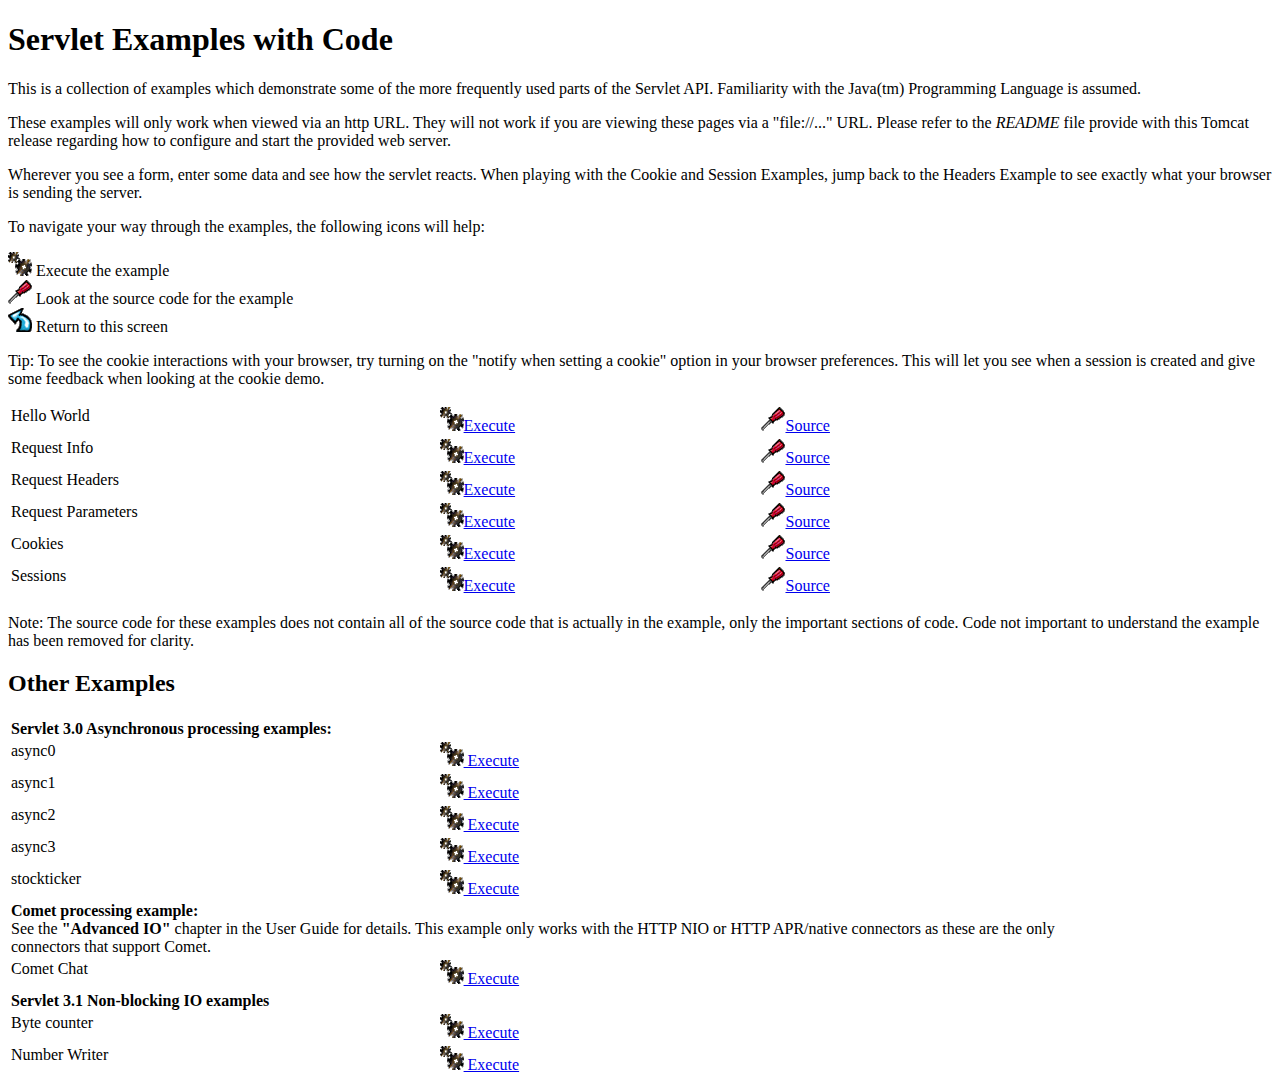
<file: examples/servlets/index.html>
<!--
 Licensed to the Apache Software Foundation (ASF) under one or more
  contributor license agreements.  See the NOTICE file distributed with
  this work for additional information regarding copyright ownership.
  The ASF licenses this file to You under the Apache License, Version 2.0
  (the "License"); you may not use this file except in compliance with
  the License.  You may obtain a copy of the License at

      http://www.apache.org/licenses/LICENSE-2.0

  Unless required by applicable law or agreed to in writing, software
  distributed under the License is distributed on an "AS IS" BASIS,
  WITHOUT WARRANTIES OR CONDITIONS OF ANY KIND, either express or implied.
  See the License for the specific language governing permissions and
  limitations under the License.
-->
<!DOCTYPE html><html lang="en">
<head>
   <meta charset="UTF-8" />
   <meta name="Author" content="Anil K. Vijendran" />
   <title>Servlet Examples</title>
   <style type="text/css">
   img { border: 0; }
   th { text-align: left; }
   tr { vertical-align: top; }
   </style>
</head>
<body>
<h1>Servlet
Examples with Code</h1>
<p>This is a collection of examples which demonstrate some of the more
frequently used parts of the Servlet API. Familiarity with the Java(tm)
Programming Language is assumed.
<p>These examples will only work when viewed via an http URL. They will
not work if you are viewing these pages via a "file://..." URL. Please
refer to the <i>README</i> file provide with this Tomcat release regarding
how to configure and start the provided web server.
<p>Wherever you see a form, enter some data and see how the servlet reacts.
When playing with the Cookie and Session Examples, jump back to the Headers
Example to see exactly what your browser is sending the server.
<p>To navigate your way through the examples, the following icons will
help:</p>
<ul style="list-style-type: none; padding-left: 0;">
<li><img src="images/execute.gif" alt=""> Execute the example</li>
<li><img src="images/code.gif" alt=""> Look at the source code for the example</li>
<!-- <li><img src="images/read.gif" alt=""> Read more about this feature</li> -->
<li><img src="images/return.gif" alt=""> Return to this screen</li>
</ul>

<p>Tip: To see the cookie interactions with your browser, try turning on
the "notify when setting a cookie" option in your browser preferences.
This will let you see when a session is created and give some feedback
when looking at the cookie demo.</p>
<table style="width: 85%;" >
<tr>
<td>Hello World</td>

<td style="width: 30%;"><a href="servlet/HelloWorldExample"><img SRC="images/execute.gif" alt=""></a><a href="servlet/HelloWorldExample">Execute</a></td>

<td style="width: 30%;"><a href="helloworld.html"><img SRC="images/code.gif" alt=""></a><a href="helloworld.html">Source</a></td>
</tr>

<tr>
<td>Request Info</td>

<td style="width: 30%;"><a href="servlet/RequestInfoExample"><img SRC="images/execute.gif" alt=""></a><a href="servlet/RequestInfoExample">Execute</a></td>

<td style="width: 30%;"><a href="reqinfo.html"><img SRC="images/code.gif" alt=""></a><a href="reqinfo.html">Source</a></td>
</tr>

<tr>
<td>Request Headers</td>

<td style="width: 30%;"><a href="servlet/RequestHeaderExample"><img SRC="images/execute.gif" alt=""></a><a href="servlet/RequestHeaderExample">Execute</a></td>

<td style="width: 30%;"><a href="reqheaders.html"><img SRC="images/code.gif" alt=""></a><a href="reqheaders.html">Source</a></td>
</tr>

<tr>
<td>Request Parameters</td>

<td style="width: 30%;"><a href="servlet/RequestParamExample"><img SRC="images/execute.gif" alt=""></a><a href="servlet/RequestParamExample">Execute</a></td>

<td style="width: 30%;"><a href="reqparams.html"><img SRC="images/code.gif" alt=""></a><a href="reqparams.html">Source</a></td>
</tr>

<tr>
<td>Cookies</td>

<td style="width: 30%;"><a href="servlet/CookieExample"><img SRC="images/execute.gif" alt=""></a><a href="servlet/CookieExample">Execute</a></td>

<td style="width: 30%;"><a href="cookies.html"><img SRC="images/code.gif" alt=""></a><a href="cookies.html">Source</a></td>
</tr>

<tr>
<td>Sessions</td>

<td style="width: 30%;"><a href="servlet/SessionExample"><img SRC="images/execute.gif" alt=""></a><a href="servlet/SessionExample">Execute</a></td>

<td style="width: 30%;"><a href="sessions.html"><img SRC="images/code.gif" alt=""></a><a href="sessions.html">Source</a></td>
</tr>
</table>

<p>Note: The source code for these examples does not contain all of the
source code that is actually in the example, only the important sections
of code. Code not important to understand the example has been removed
for clarity.</p>

<h2>Other Examples</h2>
<table style="width: 85%;" >

<tr>
  <th colspan="3">Servlet 3.0 Asynchronous processing examples:</th>
</tr>
<tr>
  <td>async0</td>
  <td style="width: 30%;">
    <a href="../async/async0"><img SRC="images/execute.gif" alt=""> Execute</a>
  </td>
  <td style="width: 30%;"></td>
</tr>
<tr>
  <td>async1</td>
  <td style="width: 30%;">
    <a href="../async/async1"><img SRC="images/execute.gif" alt=""> Execute</a>
  </td>
  <td style="width: 30%;"></td>
</tr>
<tr>
  <td>async2</td>
  <td style="width: 30%;">
    <a href="../async/async2"><img SRC="images/execute.gif" alt=""> Execute</a>
  </td>
  <td style="width: 30%;"></td>
</tr>
<tr>
  <td>async3</td>
  <td style="width: 30%;">
    <a href="../async/async3"><img SRC="images/execute.gif" alt=""> Execute</a>
  </td>
  <td style="width: 30%;"></td>
</tr>
<tr>
  <td>stockticker</td>
  <td style="width: 30%;">
    <a href="../async/stockticker"><img SRC="images/execute.gif" alt=""> Execute</a>
  </td>
  <td style="width: 30%;"></td>
</tr>

<tr>
  <th colspan="3">Comet processing example:<br />
    <span style="font-weight: normal;">See the <strong>"Advanced IO"</strong> chapter in the User Guide for
    details. This example only works with the HTTP NIO or HTTP APR/native
    connectors as these are the only connectors that support Comet.</span></th>
</tr>
<tr>
  <td>Comet Chat</td>
  <td style="width: 30%;">
    <a href="chat/"><img SRC="images/execute.gif" alt=""> Execute</a>
  </td>
  <td style="width: 30%;"></td>
</tr>

<tr>
  <th colspan="3">Servlet 3.1 Non-blocking IO examples</th>
</tr>
<tr>
  <td>Byte counter</td>
  <td style="width: 30%;">
    <a href="nonblocking/bytecounter.html"><img src="images/execute.gif" alt=""> Execute</a>
  </td>
  <td style="width: 30%;"></td>
</tr>
<tr>
  <td>Number Writer</td>
  <td style="width: 30%;">
    <a href="nonblocking/numberwriter"><img src="images/execute.gif" alt=""> Execute</a>
  </td>
  <td style="width: 30%;"></td>
</tr>

</table>

</body>
</html>
</file>
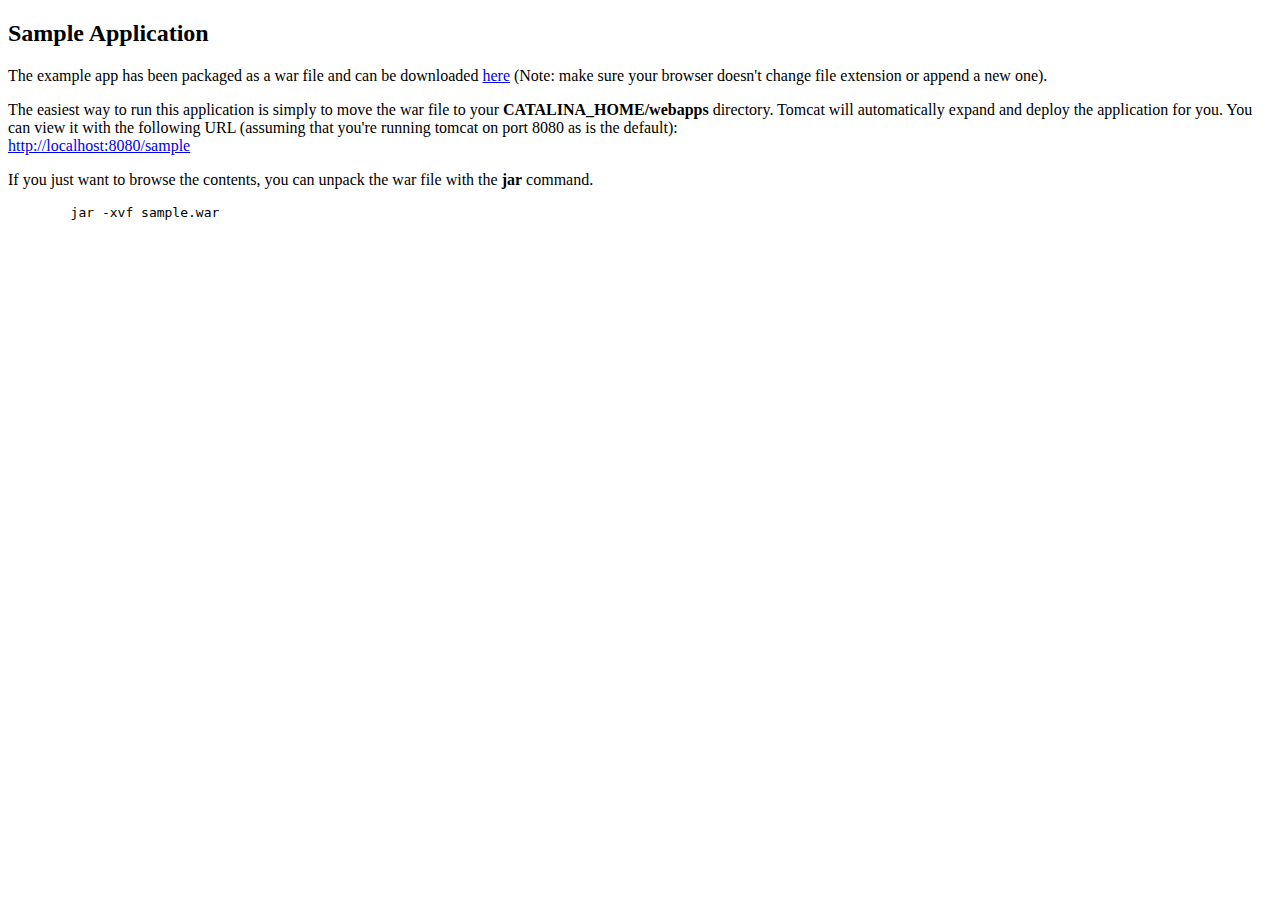
<file: docs/appdev/sample/index.html>
<!DOCTYPE html>
<!--
  Licensed to the Apache Software Foundation (ASF) under one or more
  contributor license agreements.  See the NOTICE file distributed with
  this work for additional information regarding copyright ownership.
  The ASF licenses this file to You under the Apache License, Version 2.0
  (the "License"); you may not use this file except in compliance with
  the License.  You may obtain a copy of the License at

      http://www.apache.org/licenses/LICENSE-2.0

  Unless required by applicable law or agreed to in writing, software
  distributed under the License is distributed on an "AS IS" BASIS,
  WITHOUT WARRANTIES OR CONDITIONS OF ANY KIND, either express or implied.
  See the License for the specific language governing permissions and
  limitations under the License.
-->
<html>
<head>
<meta charset="UTF-8" />
<meta name="author" content="Ben Souther" />
<title>Sample Application</title>
</head>
<body>
<h2>Sample Application</h2>
      <p>
        The example app has been packaged as a war file and can be downloaded
        <a href="sample.war">here</a> (Note: make sure your browser doesn't
        change file extension or append a new one).
      </p>
      <p>
        The easiest way to run this application is simply to move the war file
        to your <b>CATALINA_HOME/webapps</b> directory. Tomcat will automatically
        expand and deploy the application for you. You can view it with the
        following URL (assuming that you're running tomcat on port 8080
        as is the default):
        <br />
        <a href="http://localhost:8080/sample">http://localhost:8080/sample</a>
      </p>
      <p>
        If you just want to browse the contents, you can unpack the war file
        with the <b>jar</b> command.
      </p>
      <pre>
        jar -xvf sample.war
      </pre>
</body>
</html>
</file>
<file: ccac/ccac.css>
<style>
	body
	{
	    margin: 0;
	    padding: 0;
	}

	.background-black
	{
		background-color: black;
	}

	.center_vertical_label
	{
		vertical-align:middle;
	}

	.center_label
	{
		display: block;
	    text-align: center;
	}

	.mainpage_p_title
	{
		
	    color: black;
	    font-size: 20px;
	    font:"Times New Roman", Times, serif;
	}

	.mainpage_p_content
	{
	    color: gray;
	    font-size: 14px;
	    font:"Times New Roman", Times, serif;
	}

	.font_size45
	{
		font-size:45px;
	}

	.font-color-white
	{
		color:white;
	}

	.center
	{
		width: 100%;
		margin-left:auto;
		margin-right:auto;
	}

	div#p1_content1
	{
		margin-top:20px;
		margin-left:80px;
		margin-right:80px;
	}

	div#p1_content2
	{
		margin-top:15px;
		margin-left:80px;
		margin-right:80px;
	}

	div#p1_content3
	{
		margin-top:15px;
		margin-left:80px;
		margin-right:80px;
		margin-bottom:80px;
	}

	img.sub_image
	{
		margin-left:8%;
		width:84%;
	}

	#waitingPage_title
	{
		display: block;
	    text-align: center;
	    color:white;
	    font-size:40px;
	    font-family: "Arial","Microsoft YaHei","黑体","宋体",sans-serif;
	}

	#waitingPage_timer
	{
		display: block;
	    text-align: center;
	    color: #f66631;
	    font-size:40px;
	    font-family: "Arial","Microsoft YaHei","黑体","宋体",sans-serif;
	}

	#waitingPage_content1
	{
		display: block;
	    text-align: center;
	    color:white;
	    font-size:20px;
	    font-family: "Arial","Microsoft YaHei","黑体","宋体",sans-serif;
	}

	#waitingPage_content2
	{
		display: block;
	    text-align: center;
	    color:white;
	    font-size:14px;
	    margin-top:15px;
	    font-family: "Arial","Microsoft YaHei","黑体","宋体",sans-serif;
	}
</style>
</file>
<file: docs/images/docs-stylesheet.css>
@charset "utf-8";
/*
  Licensed to the Apache Software Foundation (ASF) under one or more
  contributor license agreements.  See the NOTICE file distributed with
  this work for additional information regarding copyright ownership.
  The ASF licenses this file to You under the Apache License, Version 2.0
  (the "License"); you may not use this file except in compliance with
  the License.  You may obtain a copy of the License at

      http://www.apache.org/licenses/LICENSE-2.0

  Unless required by applicable law or agreed to in writing, software
  distributed under the License is distributed on an "AS IS" BASIS,
  WITHOUT WARRANTIES OR CONDITIONS OF ANY KIND, either express or implied.
  See the License for the specific language governing permissions and
  limitations under the License.
*/

/* Fonts */
@import url("fonts/fonts.css");

/* General style */

h1, h2, h3, h4, h5, h6, th {
  font-weight: 600;
}

body {
  margin: 0;
}

body, input {
  font-family: 'Open Sans', sans-serif;
  font-size: 10.5pt;
}

code, pre {
  font-family: Consolas, monospace;
}

img {
  border: 0;
}

table {
  border-collapse: collapse;
  text-align: left;
}
table *:not(table) {
  /* Prevent border-collapsing for table child elements like <div> */
  border-collapse: separate;
}

th {
  text-align: left;
}

main {
  /* Remove this once all IEs support <main> element */
  display: block;
}


/* Layout */

#wrapper {
  min-width: 400px;
}

#header {
  border-bottom: 1px solid #bbb;
}

@media not print {
    #header {
        box-shadow: 0 0 7px #aaa;
    }
}

#header > div {
  padding-left: 15px;
  padding-right: 15px;

  /* Work-around for old browsers: */
  background-color: #F8F3E4;
  background: linear-gradient(to bottom, #ffffff -10%, #F8F3E4 100%);
  position: relative;
}

#header .logo {
  float: left;
  padding-top: 10px;
  min-width: 190px;
}

#header .logo  img{
  /* To avoid that the Font Descender being added to the parent div's height */
  vertical-align: middle;
}

#header .asfLogo {
  float: right;
  position: relative;
  top: 8px;
}

#header h1 {
  margin-top: 0.6em;
  margin-bottom: 0;
}

#header .versionInfo {
  font-size: 13pt;
  margin-bottom: 1em;
}

#middle {
  display: table;
  table-layout: fixed;
  margin: 0;
  width: 100%;
}
#middle > div { display: table-row; }
#middle > div > div { display: table-cell; vertical-align: top; }



#mainLeft {
  width: 190px;
}

#mainLeft > div {
  margin-top: -1px; /* to overwrite border of element above */
  padding-left: 16px;
  padding-right: 14px;
  padding-top: 6px;
  padding-bottom: 15px;
  background-color: #F8F3E4;
  border-right: 1px solid #bbb;
  border-bottom: 1px solid #bbb;
  font-size: 10pt;
  border-bottom-right-radius: 20px;
  box-shadow: 0 0 5px #aaa;
}

#mainLeft h2 {
  margin-bottom: 0.2em;
  font-size: 1.2em;
}

#mainLeft ul {
  padding: 0;
  margin: 0;
  list-style-type: none;
}

#mainLeft ul a {
  text-indent: -0.6em;
  padding-left: 1.4em;
  display: block;
  text-decoration: none;
  color: #444;
}
#mainLeft ul a:hover {
  color: #000;
  background-color: #D1c9b9;
}

#mainRight {
  padding-left: 14px;
  padding-right: 20px;

}

#footer {
  margin-top: 30px;
  padding-top: 20px;
  padding-bottom: 20px;
  padding-left: 20px;
  padding-right: 20px;
  border-top: 1px solid #ccc;
  color: #444;
  text-align: center;
  /* font-style: italic; */
  font-size: 9pt;
}


/* Content */

#content div.text {
  padding-left: 1em;
  padding-left: 1em;
}

#content h3, #content h4, #content h5, #content h6 {
  padding-left: 5px;
  padding-right: 5px;
  background-color: #eaeaea;
}

@media not print {
    #content h3, #content h4, #content h5, #content h6 {
        border: 1px solid #ccc;
        border-radius: 4px;
    }
}

#content h4, #content h5, #content h6 {
  background-color: #f6f6f6;
}

code {
  background-color: rgb(224,255,255);
}

div.codeBox pre code, code.attributeName, code.propertyName, code.noHighlight, .noHighlight code {
  background-color: transparent;
}
div.codeBox {
  overflow: auto;
  margin: 1em 0;
}
div.codeBox pre {
  margin: 0;
  padding: 4px;
  border: 1px solid #999;
  border-radius: 5px;
  background-color: #eff8ff;
  display: table; /* To prevent <pre>s from taking the complete available width. */
  /*
  When it is officially supported, use the following CSS instead of display: table
  to prevent big <pre>s from exceeding the browser window:
  max-width: available;
  width: min-content;
  */
}

div.codeBox pre.wrap {
  white-space: pre-wrap;
}


table.defaultTable tr, table.detail-table tr {
    border: 1px solid #CCC;
}

table.defaultTable tr:nth-child(even), table.detail-table tr:nth-child(even) {
    background-color: #FAFBFF;
}

table.defaultTable tr:nth-child(odd), table.detail-table tr:nth-child(odd) {
    background-color: #EEEFFF;
}

table.defaultTable th, table.detail-table th {
  background-color: #88b;
  color: #fff;
}

table.defaultTable th, table.defaultTable td, table.detail-table th, table.detail-table td {
  padding: 5px 8px;
}


p.notice {
  border: 1px solid rgb(255, 0, 0);
  background-color: rgb(238, 238, 238);
  color: rgb(0, 51, 102);
  padding: 0.5em;
  margin: 1em 2em 1em 1em;
}


/* Changelog-Styles */

ul.changelog {
  padding-left: 1em;
  list-style-type: none;
}

ul.changelog  li{
  padding-top: 5px;
  padding-bottom: 5px;
}

ul.changelog img {
  vertical-align: middle
}


/* Printer-only Styles */
@media print {
    .noPrint { display: none; }
    #middle > div > div#mainLeft { display: none; }
    a { color: inherit; text-decoration: none; }
}

/* Fix for Comments section which contains a <h4> */
#comments_thread h1, #comments_thread h2, #comments_thread h3, #comments_thread h4, #comments_thread h5, #comments_thread h6 {
    border: none;
    background-color: transparent;
}
</file>
